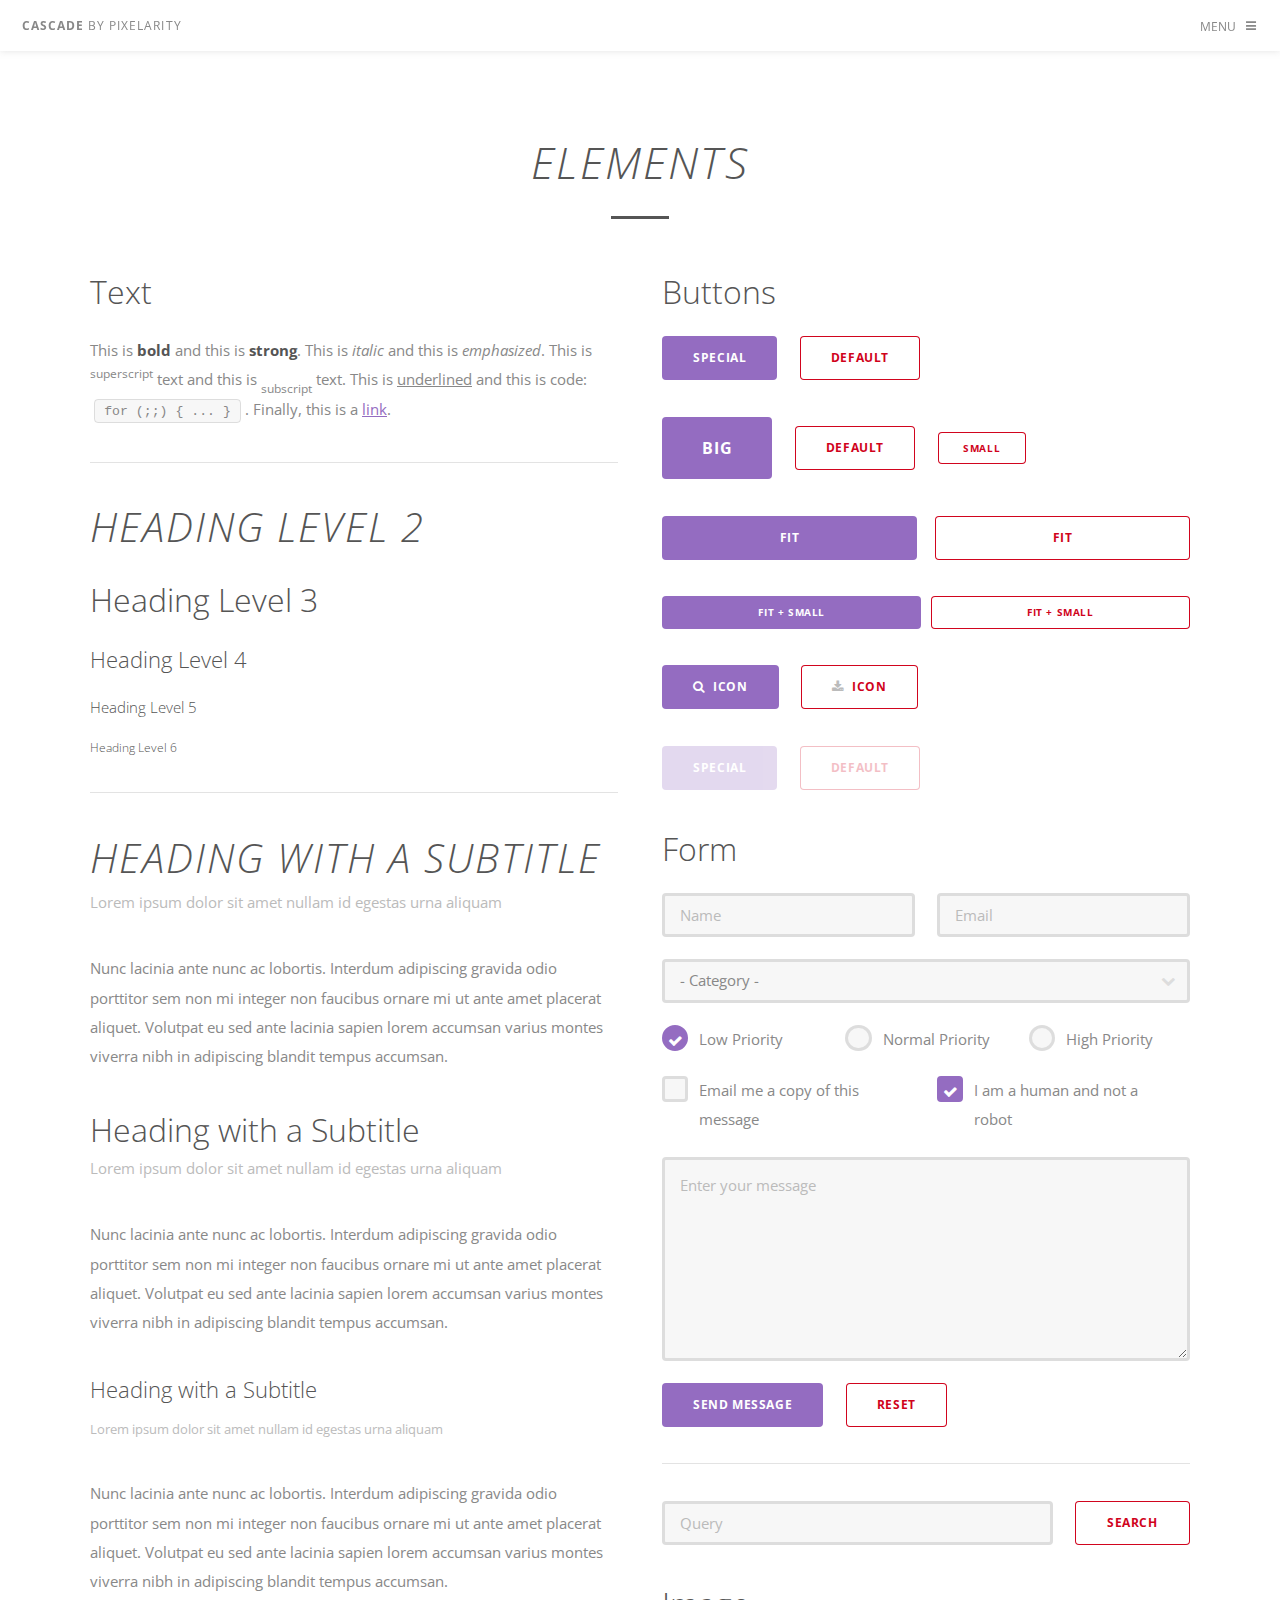
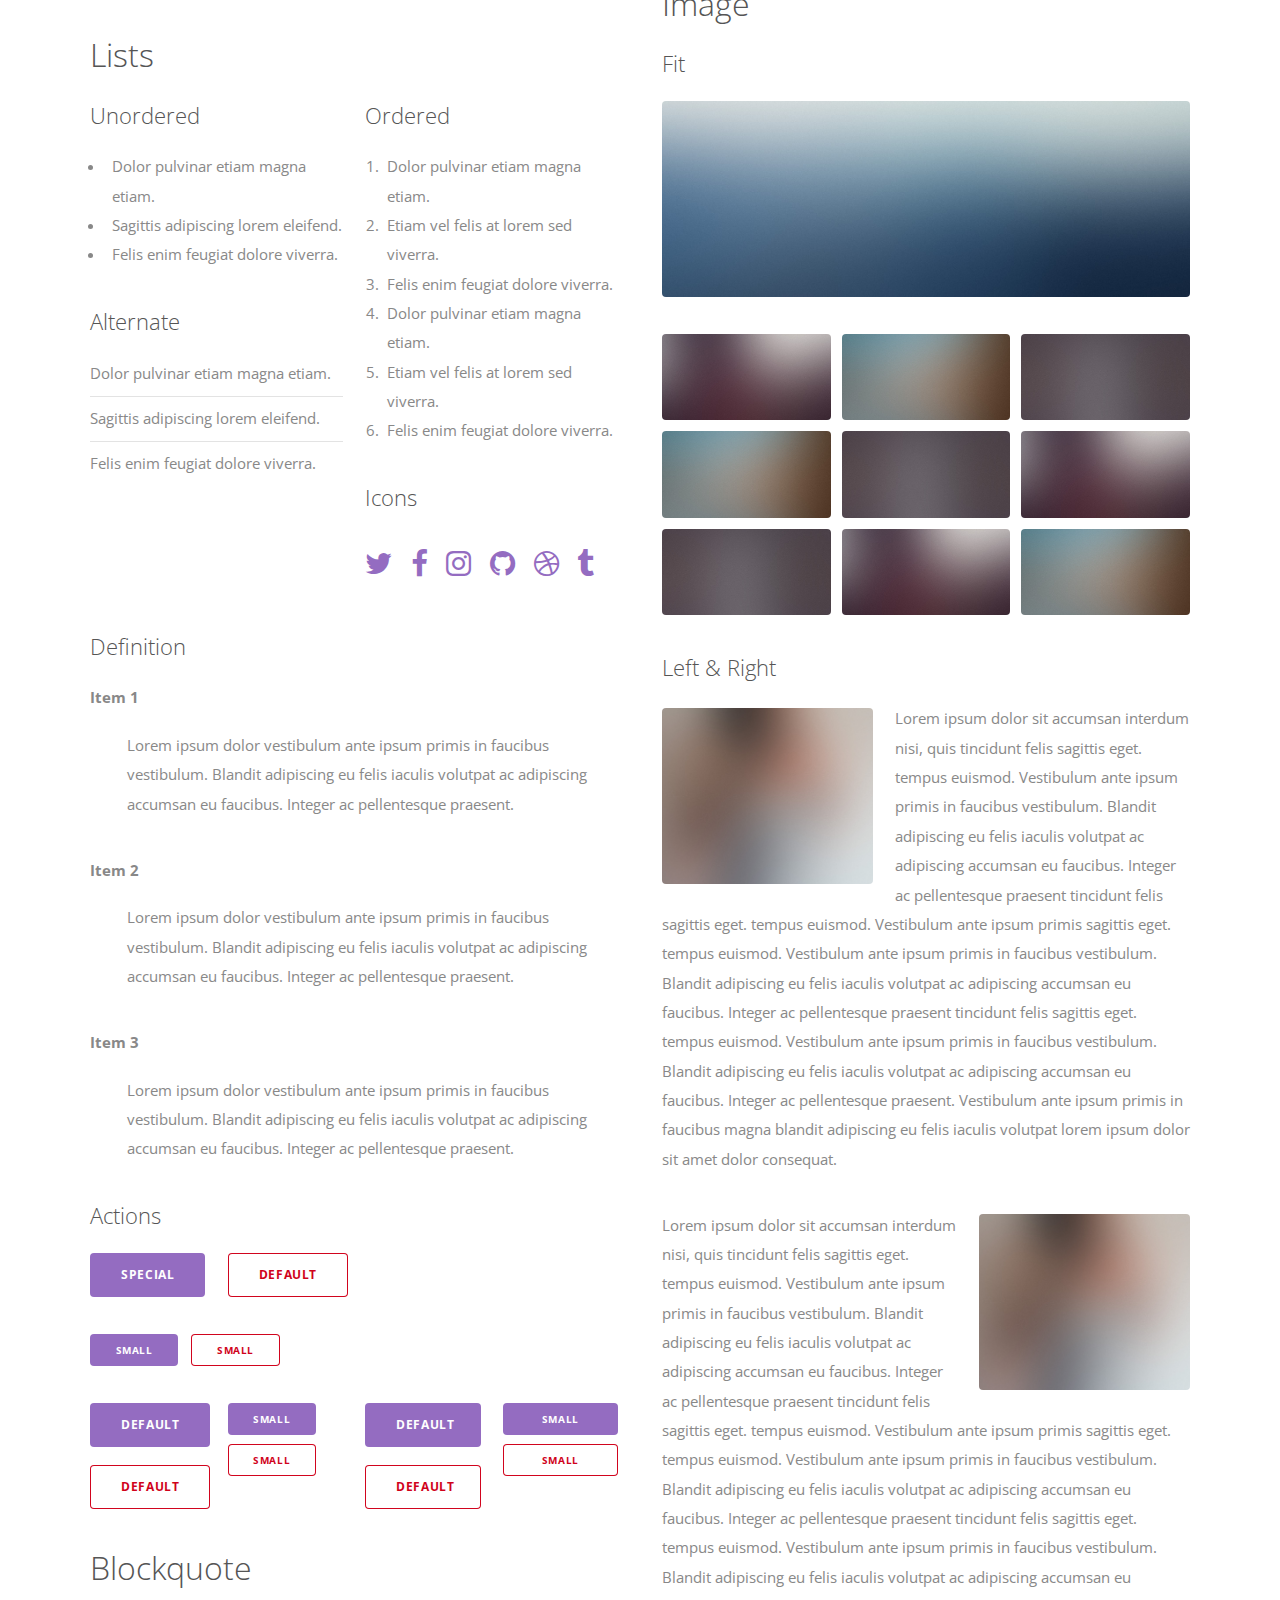
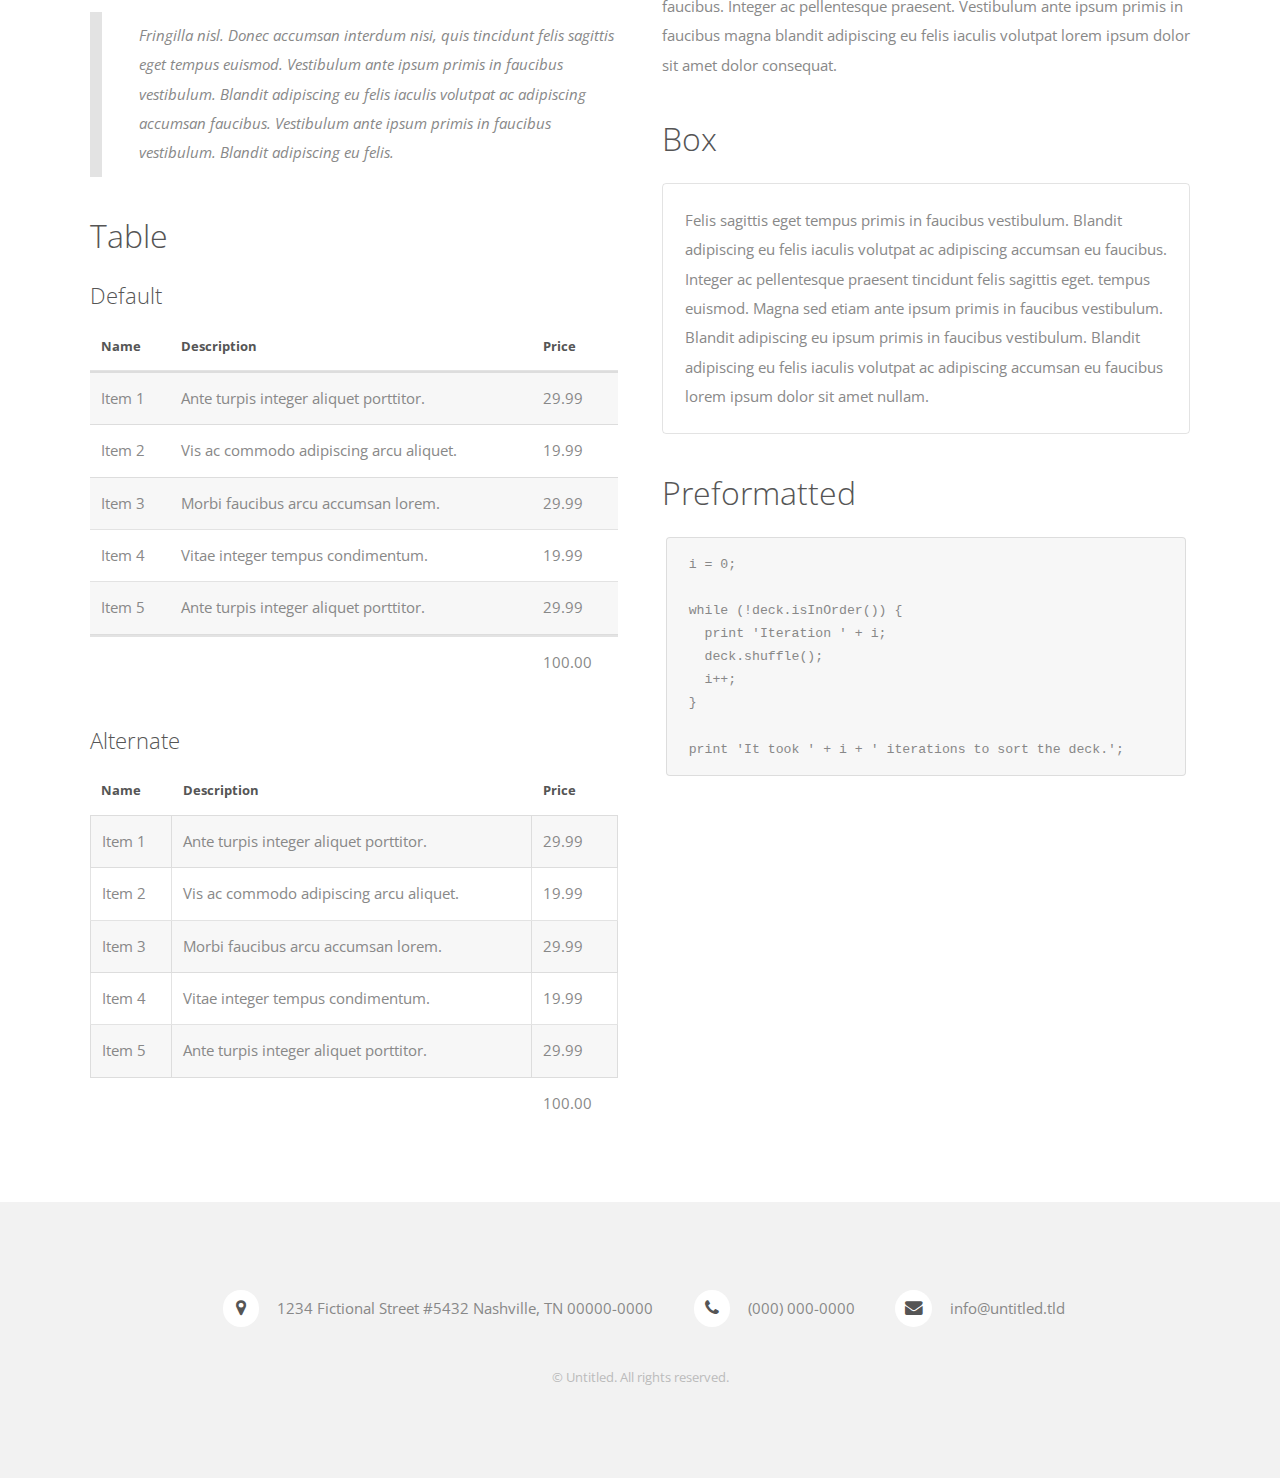
<file: elements.html>
<!DOCTYPE HTML>
<!--
	Cascade by Pixelarity
	pixelarity.com | hello@pixelarity.com
	License: pixelarity.com/license
-->
<html>
	<head>
		<title>Untitled</title>
		<meta charset="utf-8" />
		<meta name="viewport" content="width=device-width, initial-scale=1" />
		<link rel="stylesheet" href="assets/css/main.css" />
	</head>
	<body>

		<!-- Header -->
			<header id="header">
				<a class="logo" href="index.html">Cascade <span>by Pixelarity</span></a>
				<nav>
					<ul>
						<li>
							<a href="#menu">Menu</a>
						</li>
					</ul>
				</nav>
			</header>

		<!-- Menu -->
			<nav id="menu">
				<ul class="links">
					<li><a href="index.html">Home</a></li>
					<li><a href="generic.html">Generic</a></li>
					<li><a href="elements.html">Elements</a></li>
					<li><a href="#" class="button special">Sign Up</a></li>
					<li><a href="#" class="button">Log In</a></li>
				</ul>
			</nav>

		<!-- Main -->
			<section id="main" class="wrapper alt">
				<div class="inner">

					<header class="major">
						<h1>Elements</h1>
					</header>

					<div class="row 200%">
						<div class="6u 12u$(medium)">

							<!-- Text -->
								<h3>Text</h3>
								<p>This is <b>bold</b> and this is <strong>strong</strong>. This is <i>italic</i> and this is <em>emphasized</em>.
								This is <sup>superscript</sup> text and this is <sub>subscript</sub> text.
								This is <u>underlined</u> and this is code: <code>for (;;) { ... }</code>.
								Finally, this is a <a href="#">link</a>.</p>
								<hr />
								<h2>Heading Level 2</h2>
								<h3>Heading Level 3</h3>
								<h4>Heading Level 4</h4>
								<h5>Heading Level 5</h5>
								<h6>Heading Level 6</h6>
								<hr />
								<header>
									<h2>Heading with a Subtitle</h2>
									<p>Lorem ipsum dolor sit amet nullam id egestas urna aliquam</p>
								</header>
								<p>Nunc lacinia ante nunc ac lobortis. Interdum adipiscing gravida odio porttitor sem non mi integer non faucibus ornare mi ut ante amet placerat aliquet. Volutpat eu sed ante lacinia sapien lorem accumsan varius montes viverra nibh in adipiscing blandit tempus accumsan.</p>
								<header>
									<h3>Heading with a Subtitle</h3>
									<p>Lorem ipsum dolor sit amet nullam id egestas urna aliquam</p>
								</header>
								<p>Nunc lacinia ante nunc ac lobortis. Interdum adipiscing gravida odio porttitor sem non mi integer non faucibus ornare mi ut ante amet placerat aliquet. Volutpat eu sed ante lacinia sapien lorem accumsan varius montes viverra nibh in adipiscing blandit tempus accumsan.</p>
								<header>
									<h4>Heading with a Subtitle</h4>
									<p>Lorem ipsum dolor sit amet nullam id egestas urna aliquam</p>
								</header>
								<p>Nunc lacinia ante nunc ac lobortis. Interdum adipiscing gravida odio porttitor sem non mi integer non faucibus ornare mi ut ante amet placerat aliquet. Volutpat eu sed ante lacinia sapien lorem accumsan varius montes viverra nibh in adipiscing blandit tempus accumsan.</p>

							<!-- Lists -->
								<h3>Lists</h3>
								<div class="row">
									<div class="6u 12u$(small)">

										<h4>Unordered</h4>
										<ul>
											<li>Dolor pulvinar etiam magna etiam.</li>
											<li>Sagittis adipiscing lorem eleifend.</li>
											<li>Felis enim feugiat dolore viverra.</li>
										</ul>

										<h4>Alternate</h4>
										<ul class="alt">
											<li>Dolor pulvinar etiam magna etiam.</li>
											<li>Sagittis adipiscing lorem eleifend.</li>
											<li>Felis enim feugiat dolore viverra.</li>
										</ul>

									</div>
									<div class="6u$ 12u$(small)">

										<h4>Ordered</h4>
										<ol>
											<li>Dolor pulvinar etiam magna etiam.</li>
											<li>Etiam vel felis at lorem sed viverra.</li>
											<li>Felis enim feugiat dolore viverra.</li>
											<li>Dolor pulvinar etiam magna etiam.</li>
											<li>Etiam vel felis at lorem sed viverra.</li>
											<li>Felis enim feugiat dolore viverra.</li>
										</ol>

										<h4>Icons</h4>
										<ul class="icons">
											<li><a href="#" class="icon fa-twitter"><span class="label">Twitter</span></a></li>
											<li><a href="#" class="icon fa-facebook"><span class="label">Facebook</span></a></li>
											<li><a href="#" class="icon fa-instagram"><span class="label">Instagram</span></a></li>
											<li><a href="#" class="icon fa-github"><span class="label">Github</span></a></li>
											<li><a href="#" class="icon fa-dribbble"><span class="label">Dribbble</span></a></li>
											<li><a href="#" class="icon fa-tumblr"><span class="label">Tumblr</span></a></li>
										</ul>

									</div>
								</div>
								<h4>Definition</h4>
								<dl>
									<dt>Item 1</dt>
									<dd>
										<p>Lorem ipsum dolor vestibulum ante ipsum primis in faucibus vestibulum. Blandit adipiscing eu felis iaculis volutpat ac adipiscing accumsan eu faucibus. Integer ac pellentesque praesent.</p>
									</dd>
									<dt>Item 2</dt>
									<dd>
										<p>Lorem ipsum dolor vestibulum ante ipsum primis in faucibus vestibulum. Blandit adipiscing eu felis iaculis volutpat ac adipiscing accumsan eu faucibus. Integer ac pellentesque praesent.</p>
									</dd>
									<dt>Item 3</dt>
									<dd>
										<p>Lorem ipsum dolor vestibulum ante ipsum primis in faucibus vestibulum. Blandit adipiscing eu felis iaculis volutpat ac adipiscing accumsan eu faucibus. Integer ac pellentesque praesent.</p>
									</dd>
								</dl>

								<h4>Actions</h4>
								<ul class="actions">
									<li><a href="#" class="button special">Special</a></li>
									<li><a href="#" class="button">Default</a></li>
								</ul>
								<ul class="actions small">
									<li><a href="#" class="button special small">Small</a></li>
									<li><a href="#" class="button small">Small</a></li>
								</ul>
								<div class="row">
									<div class="3u 12u$(small)">
										<ul class="actions vertical">
											<li><a href="#" class="button special">Default</a></li>
											<li><a href="#" class="button">Default</a></li>
										</ul>
									</div>
									<div class="3u 12u$(small)">
										<ul class="actions vertical small">
											<li><a href="#" class="button special small">Small</a></li>
											<li><a href="#" class="button small">Small</a></li>
										</ul>
									</div>
									<div class="3u 12u$(small)">
										<ul class="actions vertical">
											<li><a href="#" class="button special fit">Default</a></li>
											<li><a href="#" class="button fit">Default</a></li>
										</ul>
									</div>
									<div class="3u$ 12u$(small)">
										<ul class="actions vertical small">
											<li><a href="#" class="button special small fit">Small</a></li>
											<li><a href="#" class="button small fit">Small</a></li>
										</ul>
									</div>
								</div>

							<!-- Blockquote -->
								<h3>Blockquote</h3>
								<blockquote>Fringilla nisl. Donec accumsan interdum nisi, quis tincidunt felis sagittis eget tempus euismod. Vestibulum ante ipsum primis in faucibus vestibulum. Blandit adipiscing eu felis iaculis volutpat ac adipiscing accumsan faucibus. Vestibulum ante ipsum primis in faucibus vestibulum. Blandit adipiscing eu felis.</blockquote>

							<!-- Table -->
								<h3>Table</h3>

								<h4>Default</h4>
								<div class="table-wrapper">
									<table>
										<thead>
											<tr>
												<th>Name</th>
												<th>Description</th>
												<th>Price</th>
											</tr>
										</thead>
										<tbody>
											<tr>
												<td>Item 1</td>
												<td>Ante turpis integer aliquet porttitor.</td>
												<td>29.99</td>
											</tr>
											<tr>
												<td>Item 2</td>
												<td>Vis ac commodo adipiscing arcu aliquet.</td>
												<td>19.99</td>
											</tr>
											<tr>
												<td>Item 3</td>
												<td> Morbi faucibus arcu accumsan lorem.</td>
												<td>29.99</td>
											</tr>
											<tr>
												<td>Item 4</td>
												<td>Vitae integer tempus condimentum.</td>
												<td>19.99</td>
											</tr>
											<tr>
												<td>Item 5</td>
												<td>Ante turpis integer aliquet porttitor.</td>
												<td>29.99</td>
											</tr>
										</tbody>
										<tfoot>
											<tr>
												<td colspan="2"></td>
												<td>100.00</td>
											</tr>
										</tfoot>
									</table>
								</div>

								<h4>Alternate</h4>
								<div class="table-wrapper">
									<table class="alt">
										<thead>
											<tr>
												<th>Name</th>
												<th>Description</th>
												<th>Price</th>
											</tr>
										</thead>
										<tbody>
											<tr>
												<td>Item 1</td>
												<td>Ante turpis integer aliquet porttitor.</td>
												<td>29.99</td>
											</tr>
											<tr>
												<td>Item 2</td>
												<td>Vis ac commodo adipiscing arcu aliquet.</td>
												<td>19.99</td>
											</tr>
											<tr>
												<td>Item 3</td>
												<td> Morbi faucibus arcu accumsan lorem.</td>
												<td>29.99</td>
											</tr>
											<tr>
												<td>Item 4</td>
												<td>Vitae integer tempus condimentum.</td>
												<td>19.99</td>
											</tr>
											<tr>
												<td>Item 5</td>
												<td>Ante turpis integer aliquet porttitor.</td>
												<td>29.99</td>
											</tr>
										</tbody>
										<tfoot>
											<tr>
												<td colspan="2"></td>
												<td>100.00</td>
											</tr>
										</tfoot>
									</table>
								</div>

						</div>
						<div class="6u$ 12u$(medium)">

							<!-- Buttons -->
								<h3>Buttons</h3>
								<ul class="actions">
									<li><a href="#" class="button special">Special</a></li>
									<li><a href="#" class="button">Default</a></li>
								</ul>
								<ul class="actions">
									<li><a href="#" class="button special big">Big</a></li>
									<li><a href="#" class="button">Default</a></li>
									<li><a href="#" class="button small">Small</a></li>
								</ul>
								<ul class="actions fit">
									<li><a href="#" class="button special fit">Fit</a></li>
									<li><a href="#" class="button fit">Fit</a></li>
								</ul>
								<ul class="actions fit small">
									<li><a href="#" class="button special fit small">Fit + Small</a></li>
									<li><a href="#" class="button fit small">Fit + Small</a></li>
								</ul>
								<ul class="actions">
									<li><a href="#" class="button special icon fa-search">Icon</a></li>
									<li><a href="#" class="button icon fa-download">Icon</a></li>
								</ul>
								<ul class="actions">
									<li><span class="button special disabled">Special</span></li>
									<li><span class="button disabled">Default</span></li>
								</ul>

							<!-- Form -->
								<h3>Form</h3>

								<form method="post" action="#">
									<div class="row uniform">
										<div class="6u 12u$(xsmall)">
											<input type="text" name="name" id="name" value="" placeholder="Name" />
										</div>
										<div class="6u$ 12u$(xsmall)">
											<input type="email" name="email" id="email" value="" placeholder="Email" />
										</div>
										<!-- Break -->
										<div class="12u$">
											<div class="select-wrapper">
												<select name="category" id="category">
													<option value="">- Category -</option>
													<option value="1">Manufacturing</option>
													<option value="1">Shipping</option>
													<option value="1">Administration</option>
													<option value="1">Human Resources</option>
												</select>
											</div>
										</div>
										<!-- Break -->
										<div class="4u 12u$(small)">
											<input type="radio" id="priority-low" name="priority" checked>
											<label for="priority-low">Low Priority</label>
										</div>
										<div class="4u 12u$(small)">
											<input type="radio" id="priority-normal" name="priority">
											<label for="priority-normal">Normal Priority</label>
										</div>
										<div class="4u$ 12u$(small)">
											<input type="radio" id="priority-high" name="priority">
											<label for="priority-high">High Priority</label>
										</div>
										<!-- Break -->
										<div class="6u 12u$(small)">
											<input type="checkbox" id="copy" name="copy">
											<label for="copy">Email me a copy of this message</label>
										</div>
										<div class="6u$ 12u$(small)">
											<input type="checkbox" id="human" name="human" checked>
											<label for="human">I am a human and not a robot</label>
										</div>
										<!-- Break -->
										<div class="12u$">
											<textarea name="message" id="message" placeholder="Enter your message" rows="6"></textarea>
										</div>
										<!-- Break -->
										<div class="12u$">
											<ul class="actions">
												<li><input type="submit" value="Send Message" class="special" /></li>
												<li><input type="reset" value="Reset" /></li>
											</ul>
										</div>
									</div>
								</form>

								<hr />

								<form method="post" action="#">
									<div class="row uniform">
										<div class="9u 12u$(small)">
											<input type="text" name="query" id="query" value="" placeholder="Query" />
										</div>
										<div class="3u$ 12u$(small)">
											<input type="submit" value="Search" class="fit" />
										</div>
									</div>
								</form>

							<!-- Image -->
								<h3>Image</h3>

								<h4>Fit</h4>
								<span class="image fit"><img src="images/pic04.jpg" alt="" /></span>
								<div class="box alt">
									<div class="row 50% uniform">
										<div class="4u"><span class="image fit"><img src="images/pic08.jpg" alt="" /></span></div>
										<div class="4u"><span class="image fit"><img src="images/pic09.jpg" alt="" /></span></div>
										<div class="4u$"><span class="image fit"><img src="images/pic10.jpg" alt="" /></span></div>
										<!-- Break -->
										<div class="4u"><span class="image fit"><img src="images/pic09.jpg" alt="" /></span></div>
										<div class="4u"><span class="image fit"><img src="images/pic10.jpg" alt="" /></span></div>
										<div class="4u$"><span class="image fit"><img src="images/pic08.jpg" alt="" /></span></div>
										<!-- Break -->
										<div class="4u"><span class="image fit"><img src="images/pic10.jpg" alt="" /></span></div>
										<div class="4u"><span class="image fit"><img src="images/pic08.jpg" alt="" /></span></div>
										<div class="4u$"><span class="image fit"><img src="images/pic09.jpg" alt="" /></span></div>
									</div>
								</div>

								<h4>Left &amp; Right</h4>
								<p><span class="image left"><img src="images/pic02.jpg" alt="" /></span>Lorem ipsum dolor sit accumsan interdum nisi, quis tincidunt felis sagittis eget. tempus euismod. Vestibulum ante ipsum primis in faucibus vestibulum. Blandit adipiscing eu felis iaculis volutpat ac adipiscing accumsan eu faucibus. Integer ac pellentesque praesent tincidunt felis sagittis eget. tempus euismod. Vestibulum ante ipsum primis sagittis eget. tempus euismod. Vestibulum ante ipsum primis in faucibus vestibulum. Blandit adipiscing eu felis iaculis volutpat ac adipiscing accumsan eu faucibus. Integer ac pellentesque praesent tincidunt felis sagittis eget. tempus euismod. Vestibulum ante ipsum primis in faucibus vestibulum. Blandit adipiscing eu felis iaculis volutpat ac adipiscing accumsan eu faucibus. Integer ac pellentesque praesent. Vestibulum ante ipsum primis in faucibus magna blandit adipiscing eu felis iaculis volutpat lorem ipsum dolor sit amet dolor consequat.</p>
								<p><span class="image right"><img src="images/pic02.jpg" alt="" /></span>Lorem ipsum dolor sit accumsan interdum nisi, quis tincidunt felis sagittis eget. tempus euismod. Vestibulum ante ipsum primis in faucibus vestibulum. Blandit adipiscing eu felis iaculis volutpat ac adipiscing accumsan eu faucibus. Integer ac pellentesque praesent tincidunt felis sagittis eget. tempus euismod. Vestibulum ante ipsum primis sagittis eget. tempus euismod. Vestibulum ante ipsum primis in faucibus vestibulum. Blandit adipiscing eu felis iaculis volutpat ac adipiscing accumsan eu faucibus. Integer ac pellentesque praesent tincidunt felis sagittis eget. tempus euismod. Vestibulum ante ipsum primis in faucibus vestibulum. Blandit adipiscing eu felis iaculis volutpat ac adipiscing accumsan eu faucibus. Integer ac pellentesque praesent. Vestibulum ante ipsum primis in faucibus magna blandit adipiscing eu felis iaculis volutpat lorem ipsum dolor sit amet dolor consequat.</p>

							<!-- Box -->
								<h3>Box</h3>
								<div class="box">
									<p>Felis sagittis eget tempus primis in faucibus vestibulum. Blandit adipiscing eu felis iaculis volutpat ac adipiscing accumsan eu faucibus. Integer ac pellentesque praesent tincidunt felis sagittis eget. tempus euismod. Magna sed etiam ante ipsum primis in faucibus vestibulum. Blandit adipiscing eu ipsum primis in faucibus vestibulum. Blandit adipiscing eu felis iaculis volutpat ac adipiscing accumsan eu faucibus lorem ipsum dolor sit amet nullam.</p>
								</div>

							<!-- Preformatted Code -->
								<h3>Preformatted</h3>
								<pre><code>i = 0;

while (!deck.isInOrder()) {
  print 'Iteration ' + i;
  deck.shuffle();
  i++;
}

print 'It took ' + i + ' iterations to sort the deck.';
</code></pre>

						</div>
					</div>

				</div>
			</section>

		<!-- Footer -->
			<footer id="footer">
				<ul class="contact-icons">
					<li class="icon fa-map-marker"><a href="#">1234 Fictional Street #5432 Nashville, TN 00000-0000</a></li>
					<li class="icon fa-phone"><a href="#">(000) 000-0000</a></li>
					<li class="icon fa-envelope"><a href="#">info@untitled.tld</a></li>
				</ul>
				<div class="copyright">
					&copy; Untitled. All rights reserved.
				</div>
			</footer>

		<!-- Scripts -->
			<script src="assets/js/jquery.min.js"></script>
			<script src="assets/js/jquery.scrolly.min.js"></script>
			<script src="assets/js/jquery.scrollex.min.js"></script>
			<script src="assets/js/skel.min.js"></script>
			<script src="assets/js/util.js"></script>
			<script src="assets/js/main.js"></script>

	</body>
</html>
</file>
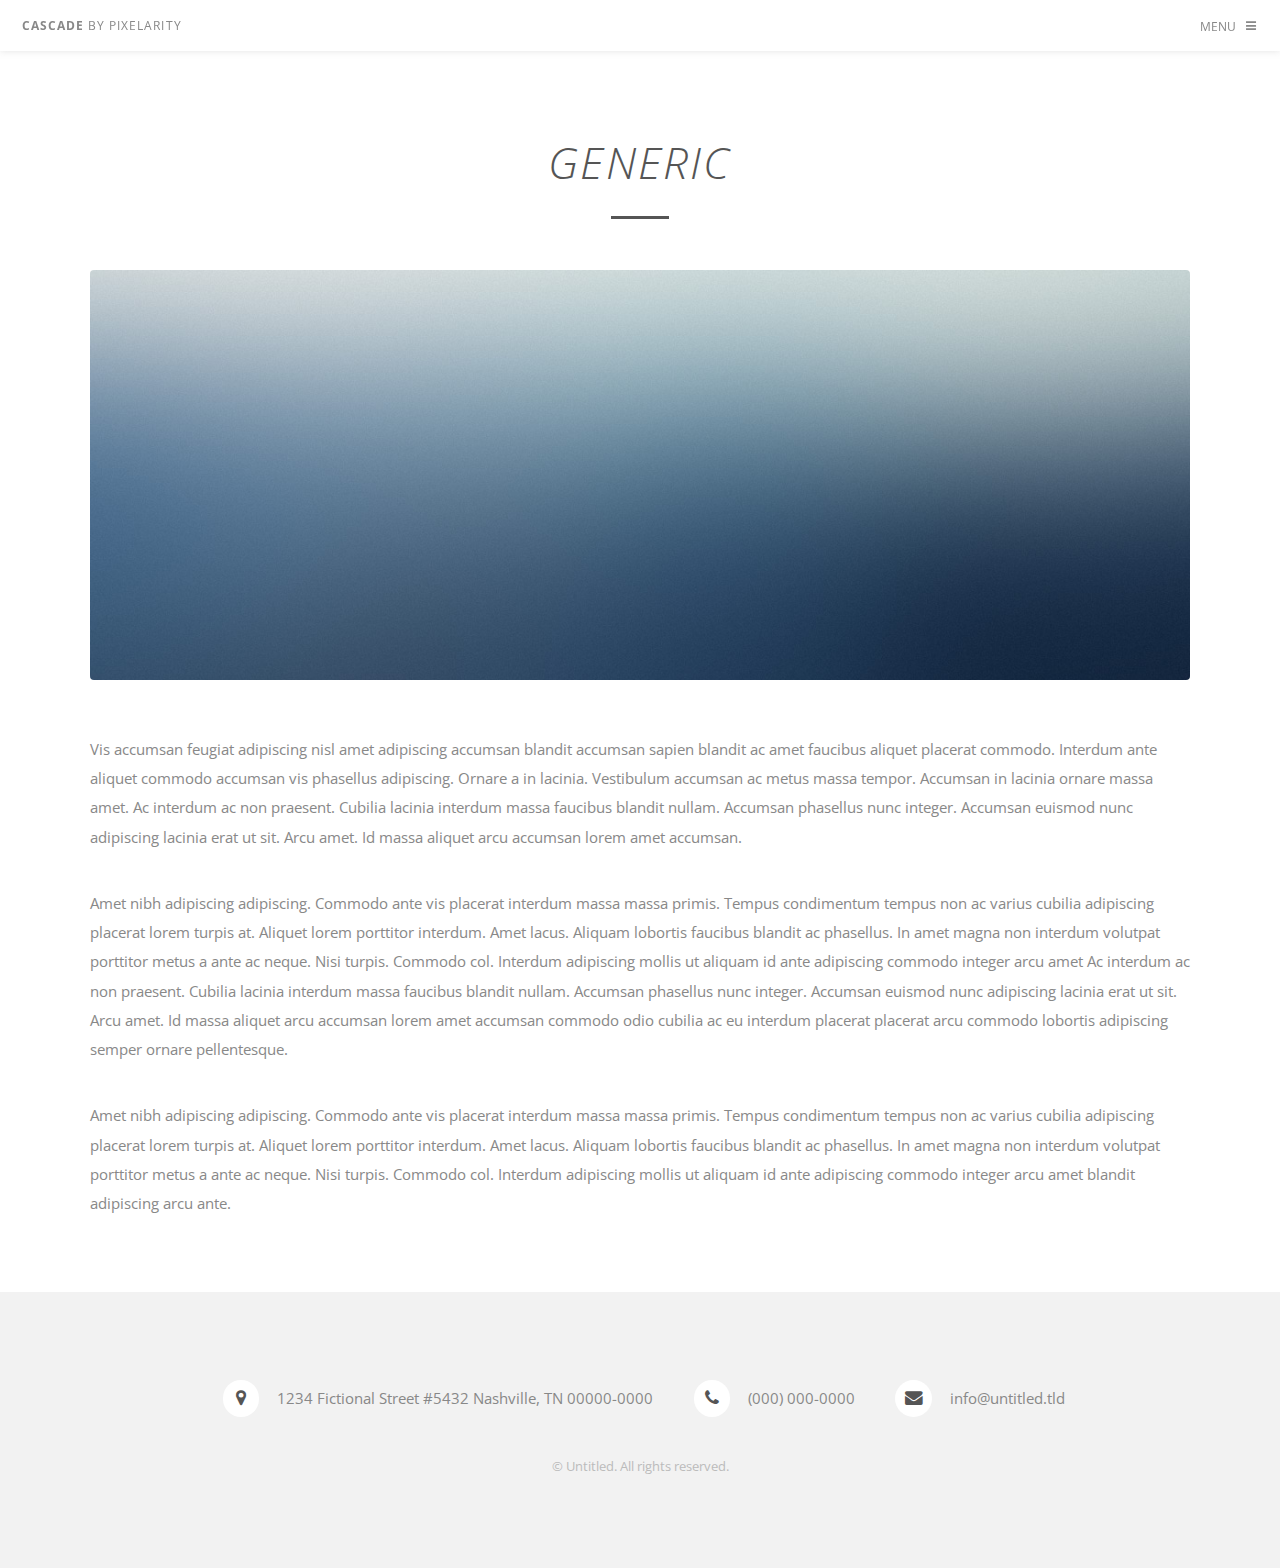
<file: generic.html>
<!DOCTYPE HTML>
<!--
	Cascade by Pixelarity
	pixelarity.com | hello@pixelarity.com
	License: pixelarity.com/license
-->
<html>
	<head>
		<title>Untitled</title>
		<meta charset="utf-8" />
		<meta name="viewport" content="width=device-width, initial-scale=1" />
		<link rel="stylesheet" href="assets/css/main.css" />
	</head>
	<body>

		<!-- Header -->
			<header id="header">
				<a class="logo" href="index.html">Cascade <span>by Pixelarity</span></a>
				<nav>
					<ul>
						<li>
							<a href="#menu">Menu</a>
						</li>
					</ul>
				</nav>
			</header>

		<!-- Menu -->
			<nav id="menu">
				<ul class="links">
					<li><a href="index.html">Home</a></li>
					<li><a href="generic.html">Generic</a></li>
					<li><a href="elements.html">Elements</a></li>
					<li><a href="#" class="button special">Sign Up</a></li>
					<li><a href="#" class="button">Log In</a></li>
				</ul>
			</nav>

		<!-- Main -->
			<section id="main" class="wrapper">
				<div class="inner">

					<header class="major">
						<h1>Generic</h1>
					</header>

					<span class="image main"><img src="images/pic04.jpg" alt="" /></span>
					<p>Vis accumsan feugiat adipiscing nisl amet adipiscing accumsan blandit accumsan sapien blandit ac amet faucibus aliquet placerat commodo. Interdum ante aliquet commodo accumsan vis phasellus adipiscing. Ornare a in lacinia. Vestibulum accumsan ac metus massa tempor. Accumsan in lacinia ornare massa amet. Ac interdum ac non praesent. Cubilia lacinia interdum massa faucibus blandit nullam. Accumsan phasellus nunc integer. Accumsan euismod nunc adipiscing lacinia erat ut sit. Arcu amet. Id massa aliquet arcu accumsan lorem amet accumsan.</p>
					<p>Amet nibh adipiscing adipiscing. Commodo ante vis placerat interdum massa massa primis. Tempus condimentum tempus non ac varius cubilia adipiscing placerat lorem turpis at. Aliquet lorem porttitor interdum. Amet lacus. Aliquam lobortis faucibus blandit ac phasellus. In amet magna non interdum volutpat porttitor metus a ante ac neque. Nisi turpis. Commodo col. Interdum adipiscing mollis ut aliquam id ante adipiscing commodo integer arcu amet Ac interdum ac non praesent. Cubilia lacinia interdum massa faucibus blandit nullam. Accumsan phasellus nunc integer. Accumsan euismod nunc adipiscing lacinia erat ut sit. Arcu amet. Id massa aliquet arcu accumsan lorem amet accumsan commodo odio cubilia ac eu interdum placerat placerat arcu commodo lobortis adipiscing semper ornare pellentesque.</p>
					<p>Amet nibh adipiscing adipiscing. Commodo ante vis placerat interdum massa massa primis. Tempus condimentum tempus non ac varius cubilia adipiscing placerat lorem turpis at. Aliquet lorem porttitor interdum. Amet lacus. Aliquam lobortis faucibus blandit ac phasellus. In amet magna non interdum volutpat porttitor metus a ante ac neque. Nisi turpis. Commodo col. Interdum adipiscing mollis ut aliquam id ante adipiscing commodo integer arcu amet blandit adipiscing arcu ante.</p>

				</div>
			</section>

		<!-- Footer -->
			<footer id="footer">
				<ul class="contact-icons">
					<li class="icon fa-map-marker"><a href="#">1234 Fictional Street #5432 Nashville, TN 00000-0000</a></li>
					<li class="icon fa-phone"><a href="#">(000) 000-0000</a></li>
					<li class="icon fa-envelope"><a href="#">info@untitled.tld</a></li>
				</ul>
				<div class="copyright">
					&copy; Untitled. All rights reserved.
				</div>
			</footer>

		<!-- Scripts -->
			<script src="assets/js/jquery.min.js"></script>
			<script src="assets/js/jquery.scrolly.min.js"></script>
			<script src="assets/js/jquery.scrollex.min.js"></script>
			<script src="assets/js/skel.min.js"></script>
			<script src="assets/js/util.js"></script>
			<script src="assets/js/main.js"></script>

	</body>
</html>
</file>
<file: assets/css/main.css>
@import url(font-awesome.min.css);
@import url("https://fonts.googleapis.com/css?family=Open+Sans:300,300i,400,400i");



/* Reset */

	html, body, div, span, applet, object, iframe, h1, h2, h3, h4, h5, h6, p, blockquote, pre, a, abbr, acronym, address, big, cite, code, del, dfn, em, img, ins, kbd, q, s, samp, small, strike, strong, sub, sup, tt, var, b, u, i, center, dl, dt, dd, ol, ul, li, fieldset, form, label, legend, table, caption, tbody, tfoot, thead, tr, th, td, article, aside, canvas, details, embed, figure, figcaption, footer, header, hgroup, menu, nav, output, ruby, section, summary, time, mark, audio, video {
		margin: 0;
		padding: 0;
		border: 0;
		font-size: 100%;
		font: inherit;
		vertical-align: baseline;
	}

	article, aside, details, figcaption, figure, footer, header, hgroup, menu, nav, section {
		display: block;
	}

	body {
		line-height: 1;
	}

	ol, ul {
		list-style: none;
	}

	blockquote, q {
		quotes: none;
	}

	blockquote:before, blockquote:after, q:before, q:after {
		content: '';
		content: none;
	}

	table {
		border-collapse: collapse;
		border-spacing: 0;
	}

	body {
		-webkit-text-size-adjust: none;
	}

/* Box Model */

	*, *:before, *:after {
		-moz-box-sizing: border-box;
		-webkit-box-sizing: border-box;
		box-sizing: border-box;
	}

/* Grid */

	.row {
		border-bottom: solid 1px transparent;
		-moz-box-sizing: border-box;
		-webkit-box-sizing: border-box;
		box-sizing: border-box;
	}

	.row > * {
		float: left;
		-moz-box-sizing: border-box;
		-webkit-box-sizing: border-box;
		box-sizing: border-box;
	}

	.row:after, .row:before {
		content: '';
		display: block;
		clear: both;
		height: 0;
	}

	.row.uniform > * > :first-child {
		margin-top: 0;
	}

	.row.uniform > * > :last-child {
		margin-bottom: 0;
	}

	.row.\30 \25 > * {
		padding: 0 0 0 0em;
	}

	.row.\30 \25 {
		margin: 0 0 -1px 0em;
	}

	.row.uniform.\30 \25 > * {
		padding: 0em 0 0 0em;
	}

	.row.uniform.\30 \25 {
		margin: 0em 0 -1px 0em;
	}

	.row > * {
		padding: 0 0 0 1.5em;
	}

	.row {
		margin: 0 0 -1px -1.5em;
	}

	.row.uniform > * {
		padding: 1.5em 0 0 1.5em;
	}

	.row.uniform {
		margin: -1.5em 0 -1px -1.5em;
	}

	.row.\32 00\25 > * {
		padding: 0 0 0 3em;
	}

	.row.\32 00\25 {
		margin: 0 0 -1px -3em;
	}

	.row.uniform.\32 00\25 > * {
		padding: 3em 0 0 3em;
	}

	.row.uniform.\32 00\25 {
		margin: -3em 0 -1px -3em;
	}

	.row.\31 50\25 > * {
		padding: 0 0 0 2.25em;
	}

	.row.\31 50\25 {
		margin: 0 0 -1px -2.25em;
	}

	.row.uniform.\31 50\25 > * {
		padding: 2.25em 0 0 2.25em;
	}

	.row.uniform.\31 50\25 {
		margin: -2.25em 0 -1px -2.25em;
	}

	.row.\35 0\25 > * {
		padding: 0 0 0 0.75em;
	}

	.row.\35 0\25 {
		margin: 0 0 -1px -0.75em;
	}

	.row.uniform.\35 0\25 > * {
		padding: 0.75em 0 0 0.75em;
	}

	.row.uniform.\35 0\25 {
		margin: -0.75em 0 -1px -0.75em;
	}

	.row.\32 5\25 > * {
		padding: 0 0 0 0.375em;
	}

	.row.\32 5\25 {
		margin: 0 0 -1px -0.375em;
	}

	.row.uniform.\32 5\25 > * {
		padding: 0.375em 0 0 0.375em;
	}

	.row.uniform.\32 5\25 {
		margin: -0.375em 0 -1px -0.375em;
	}

	.\31 2u, .\31 2u\24 {
		width: 100%;
		clear: none;
		margin-left: 0;
	}

	.\31 1u, .\31 1u\24 {
		width: 91.6666666667%;
		clear: none;
		margin-left: 0;
	}

	.\31 0u, .\31 0u\24 {
		width: 83.3333333333%;
		clear: none;
		margin-left: 0;
	}

	.\39 u, .\39 u\24 {
		width: 75%;
		clear: none;
		margin-left: 0;
	}

	.\38 u, .\38 u\24 {
		width: 66.6666666667%;
		clear: none;
		margin-left: 0;
	}

	.\37 u, .\37 u\24 {
		width: 58.3333333333%;
		clear: none;
		margin-left: 0;
	}

	.\36 u, .\36 u\24 {
		width: 50%;
		clear: none;
		margin-left: 0;
	}

	.\35 u, .\35 u\24 {
		width: 41.6666666667%;
		clear: none;
		margin-left: 0;
	}

	.\34 u, .\34 u\24 {
		width: 33.3333333333%;
		clear: none;
		margin-left: 0;
	}

	.\33 u, .\33 u\24 {
		width: 25%;
		clear: none;
		margin-left: 0;
	}

	.\32 u, .\32 u\24 {
		width: 16.6666666667%;
		clear: none;
		margin-left: 0;
	}

	.\31 u, .\31 u\24 {
		width: 8.3333333333%;
		clear: none;
		margin-left: 0;
	}

	.\31 2u\24 + *,
	.\31 1u\24 + *,
	.\31 0u\24 + *,
	.\39 u\24 + *,
	.\38 u\24 + *,
	.\37 u\24 + *,
	.\36 u\24 + *,
	.\35 u\24 + *,
	.\34 u\24 + *,
	.\33 u\24 + *,
	.\32 u\24 + *,
	.\31 u\24 + * {
		clear: left;
	}

	.\-11u {
		margin-left: 91.66667%;
	}

	.\-10u {
		margin-left: 83.33333%;
	}

	.\-9u {
		margin-left: 75%;
	}

	.\-8u {
		margin-left: 66.66667%;
	}

	.\-7u {
		margin-left: 58.33333%;
	}

	.\-6u {
		margin-left: 50%;
	}

	.\-5u {
		margin-left: 41.66667%;
	}

	.\-4u {
		margin-left: 33.33333%;
	}

	.\-3u {
		margin-left: 25%;
	}

	.\-2u {
		margin-left: 16.66667%;
	}

	.\-1u {
		margin-left: 8.33333%;
	}

	@media screen and (max-width: 1680px) {

		.row > * {
			padding: 0 0 0 1.5em;
		}

		.row {
			margin: 0 0 -1px -1.5em;
		}

		.row.uniform > * {
			padding: 1.5em 0 0 1.5em;
		}

		.row.uniform {
			margin: -1.5em 0 -1px -1.5em;
		}

		.row.\32 00\25 > * {
			padding: 0 0 0 3em;
		}

		.row.\32 00\25 {
			margin: 0 0 -1px -3em;
		}

		.row.uniform.\32 00\25 > * {
			padding: 3em 0 0 3em;
		}

		.row.uniform.\32 00\25 {
			margin: -3em 0 -1px -3em;
		}

		.row.\31 50\25 > * {
			padding: 0 0 0 2.25em;
		}

		.row.\31 50\25 {
			margin: 0 0 -1px -2.25em;
		}

		.row.uniform.\31 50\25 > * {
			padding: 2.25em 0 0 2.25em;
		}

		.row.uniform.\31 50\25 {
			margin: -2.25em 0 -1px -2.25em;
		}

		.row.\35 0\25 > * {
			padding: 0 0 0 0.75em;
		}

		.row.\35 0\25 {
			margin: 0 0 -1px -0.75em;
		}

		.row.uniform.\35 0\25 > * {
			padding: 0.75em 0 0 0.75em;
		}

		.row.uniform.\35 0\25 {
			margin: -0.75em 0 -1px -0.75em;
		}

		.row.\32 5\25 > * {
			padding: 0 0 0 0.375em;
		}

		.row.\32 5\25 {
			margin: 0 0 -1px -0.375em;
		}

		.row.uniform.\32 5\25 > * {
			padding: 0.375em 0 0 0.375em;
		}

		.row.uniform.\32 5\25 {
			margin: -0.375em 0 -1px -0.375em;
		}

		.\31 2u\28xlarge\29, .\31 2u\24\28xlarge\29 {
			width: 100%;
			clear: none;
			margin-left: 0;
		}

		.\31 1u\28xlarge\29, .\31 1u\24\28xlarge\29 {
			width: 91.6666666667%;
			clear: none;
			margin-left: 0;
		}

		.\31 0u\28xlarge\29, .\31 0u\24\28xlarge\29 {
			width: 83.3333333333%;
			clear: none;
			margin-left: 0;
		}

		.\39 u\28xlarge\29, .\39 u\24\28xlarge\29 {
			width: 75%;
			clear: none;
			margin-left: 0;
		}

		.\38 u\28xlarge\29, .\38 u\24\28xlarge\29 {
			width: 66.6666666667%;
			clear: none;
			margin-left: 0;
		}

		.\37 u\28xlarge\29, .\37 u\24\28xlarge\29 {
			width: 58.3333333333%;
			clear: none;
			margin-left: 0;
		}

		.\36 u\28xlarge\29, .\36 u\24\28xlarge\29 {
			width: 50%;
			clear: none;
			margin-left: 0;
		}

		.\35 u\28xlarge\29, .\35 u\24\28xlarge\29 {
			width: 41.6666666667%;
			clear: none;
			margin-left: 0;
		}

		.\34 u\28xlarge\29, .\34 u\24\28xlarge\29 {
			width: 33.3333333333%;
			clear: none;
			margin-left: 0;
		}

		.\33 u\28xlarge\29, .\33 u\24\28xlarge\29 {
			width: 25%;
			clear: none;
			margin-left: 0;
		}

		.\32 u\28xlarge\29, .\32 u\24\28xlarge\29 {
			width: 16.6666666667%;
			clear: none;
			margin-left: 0;
		}

		.\31 u\28xlarge\29, .\31 u\24\28xlarge\29 {
			width: 8.3333333333%;
			clear: none;
			margin-left: 0;
		}

		.\31 2u\24\28xlarge\29 + *,
		.\31 1u\24\28xlarge\29 + *,
		.\31 0u\24\28xlarge\29 + *,
		.\39 u\24\28xlarge\29 + *,
		.\38 u\24\28xlarge\29 + *,
		.\37 u\24\28xlarge\29 + *,
		.\36 u\24\28xlarge\29 + *,
		.\35 u\24\28xlarge\29 + *,
		.\34 u\24\28xlarge\29 + *,
		.\33 u\24\28xlarge\29 + *,
		.\32 u\24\28xlarge\29 + *,
		.\31 u\24\28xlarge\29 + * {
			clear: left;
		}

		.\-11u\28xlarge\29 {
			margin-left: 91.66667%;
		}

		.\-10u\28xlarge\29 {
			margin-left: 83.33333%;
		}

		.\-9u\28xlarge\29 {
			margin-left: 75%;
		}

		.\-8u\28xlarge\29 {
			margin-left: 66.66667%;
		}

		.\-7u\28xlarge\29 {
			margin-left: 58.33333%;
		}

		.\-6u\28xlarge\29 {
			margin-left: 50%;
		}

		.\-5u\28xlarge\29 {
			margin-left: 41.66667%;
		}

		.\-4u\28xlarge\29 {
			margin-left: 33.33333%;
		}

		.\-3u\28xlarge\29 {
			margin-left: 25%;
		}

		.\-2u\28xlarge\29 {
			margin-left: 16.66667%;
		}

		.\-1u\28xlarge\29 {
			margin-left: 8.33333%;
		}

	}

	@media screen and (max-width: 1280px) {

		.row > * {
			padding: 0 0 0 1.5em;
		}

		.row {
			margin: 0 0 -1px -1.5em;
		}

		.row.uniform > * {
			padding: 1.5em 0 0 1.5em;
		}

		.row.uniform {
			margin: -1.5em 0 -1px -1.5em;
		}

		.row.\32 00\25 > * {
			padding: 0 0 0 3em;
		}

		.row.\32 00\25 {
			margin: 0 0 -1px -3em;
		}

		.row.uniform.\32 00\25 > * {
			padding: 3em 0 0 3em;
		}

		.row.uniform.\32 00\25 {
			margin: -3em 0 -1px -3em;
		}

		.row.\31 50\25 > * {
			padding: 0 0 0 2.25em;
		}

		.row.\31 50\25 {
			margin: 0 0 -1px -2.25em;
		}

		.row.uniform.\31 50\25 > * {
			padding: 2.25em 0 0 2.25em;
		}

		.row.uniform.\31 50\25 {
			margin: -2.25em 0 -1px -2.25em;
		}

		.row.\35 0\25 > * {
			padding: 0 0 0 0.75em;
		}

		.row.\35 0\25 {
			margin: 0 0 -1px -0.75em;
		}

		.row.uniform.\35 0\25 > * {
			padding: 0.75em 0 0 0.75em;
		}

		.row.uniform.\35 0\25 {
			margin: -0.75em 0 -1px -0.75em;
		}

		.row.\32 5\25 > * {
			padding: 0 0 0 0.375em;
		}

		.row.\32 5\25 {
			margin: 0 0 -1px -0.375em;
		}

		.row.uniform.\32 5\25 > * {
			padding: 0.375em 0 0 0.375em;
		}

		.row.uniform.\32 5\25 {
			margin: -0.375em 0 -1px -0.375em;
		}

		.\31 2u\28large\29, .\31 2u\24\28large\29 {
			width: 100%;
			clear: none;
			margin-left: 0;
		}

		.\31 1u\28large\29, .\31 1u\24\28large\29 {
			width: 91.6666666667%;
			clear: none;
			margin-left: 0;
		}

		.\31 0u\28large\29, .\31 0u\24\28large\29 {
			width: 83.3333333333%;
			clear: none;
			margin-left: 0;
		}

		.\39 u\28large\29, .\39 u\24\28large\29 {
			width: 75%;
			clear: none;
			margin-left: 0;
		}

		.\38 u\28large\29, .\38 u\24\28large\29 {
			width: 66.6666666667%;
			clear: none;
			margin-left: 0;
		}

		.\37 u\28large\29, .\37 u\24\28large\29 {
			width: 58.3333333333%;
			clear: none;
			margin-left: 0;
		}

		.\36 u\28large\29, .\36 u\24\28large\29 {
			width: 50%;
			clear: none;
			margin-left: 0;
		}

		.\35 u\28large\29, .\35 u\24\28large\29 {
			width: 41.6666666667%;
			clear: none;
			margin-left: 0;
		}

		.\34 u\28large\29, .\34 u\24\28large\29 {
			width: 33.3333333333%;
			clear: none;
			margin-left: 0;
		}

		.\33 u\28large\29, .\33 u\24\28large\29 {
			width: 25%;
			clear: none;
			margin-left: 0;
		}

		.\32 u\28large\29, .\32 u\24\28large\29 {
			width: 16.6666666667%;
			clear: none;
			margin-left: 0;
		}

		.\31 u\28large\29, .\31 u\24\28large\29 {
			width: 8.3333333333%;
			clear: none;
			margin-left: 0;
		}

		.\31 2u\24\28large\29 + *,
		.\31 1u\24\28large\29 + *,
		.\31 0u\24\28large\29 + *,
		.\39 u\24\28large\29 + *,
		.\38 u\24\28large\29 + *,
		.\37 u\24\28large\29 + *,
		.\36 u\24\28large\29 + *,
		.\35 u\24\28large\29 + *,
		.\34 u\24\28large\29 + *,
		.\33 u\24\28large\29 + *,
		.\32 u\24\28large\29 + *,
		.\31 u\24\28large\29 + * {
			clear: left;
		}

		.\-11u\28large\29 {
			margin-left: 91.66667%;
		}

		.\-10u\28large\29 {
			margin-left: 83.33333%;
		}

		.\-9u\28large\29 {
			margin-left: 75%;
		}

		.\-8u\28large\29 {
			margin-left: 66.66667%;
		}

		.\-7u\28large\29 {
			margin-left: 58.33333%;
		}

		.\-6u\28large\29 {
			margin-left: 50%;
		}

		.\-5u\28large\29 {
			margin-left: 41.66667%;
		}

		.\-4u\28large\29 {
			margin-left: 33.33333%;
		}

		.\-3u\28large\29 {
			margin-left: 25%;
		}

		.\-2u\28large\29 {
			margin-left: 16.66667%;
		}

		.\-1u\28large\29 {
			margin-left: 8.33333%;
		}

	}

	@media screen and (max-width: 980px) {

		.row > * {
			padding: 0 0 0 1.5em;
		}

		.row {
			margin: 0 0 -1px -1.5em;
		}

		.row.uniform > * {
			padding: 1.5em 0 0 1.5em;
		}

		.row.uniform {
			margin: -1.5em 0 -1px -1.5em;
		}

		.row.\32 00\25 > * {
			padding: 0 0 0 3em;
		}

		.row.\32 00\25 {
			margin: 0 0 -1px -3em;
		}

		.row.uniform.\32 00\25 > * {
			padding: 3em 0 0 3em;
		}

		.row.uniform.\32 00\25 {
			margin: -3em 0 -1px -3em;
		}

		.row.\31 50\25 > * {
			padding: 0 0 0 2.25em;
		}

		.row.\31 50\25 {
			margin: 0 0 -1px -2.25em;
		}

		.row.uniform.\31 50\25 > * {
			padding: 2.25em 0 0 2.25em;
		}

		.row.uniform.\31 50\25 {
			margin: -2.25em 0 -1px -2.25em;
		}

		.row.\35 0\25 > * {
			padding: 0 0 0 0.75em;
		}

		.row.\35 0\25 {
			margin: 0 0 -1px -0.75em;
		}

		.row.uniform.\35 0\25 > * {
			padding: 0.75em 0 0 0.75em;
		}

		.row.uniform.\35 0\25 {
			margin: -0.75em 0 -1px -0.75em;
		}

		.row.\32 5\25 > * {
			padding: 0 0 0 0.375em;
		}

		.row.\32 5\25 {
			margin: 0 0 -1px -0.375em;
		}

		.row.uniform.\32 5\25 > * {
			padding: 0.375em 0 0 0.375em;
		}

		.row.uniform.\32 5\25 {
			margin: -0.375em 0 -1px -0.375em;
		}

		.\31 2u\28medium\29, .\31 2u\24\28medium\29 {
			width: 100%;
			clear: none;
			margin-left: 0;
		}

		.\31 1u\28medium\29, .\31 1u\24\28medium\29 {
			width: 91.6666666667%;
			clear: none;
			margin-left: 0;
		}

		.\31 0u\28medium\29, .\31 0u\24\28medium\29 {
			width: 83.3333333333%;
			clear: none;
			margin-left: 0;
		}

		.\39 u\28medium\29, .\39 u\24\28medium\29 {
			width: 75%;
			clear: none;
			margin-left: 0;
		}

		.\38 u\28medium\29, .\38 u\24\28medium\29 {
			width: 66.6666666667%;
			clear: none;
			margin-left: 0;
		}

		.\37 u\28medium\29, .\37 u\24\28medium\29 {
			width: 58.3333333333%;
			clear: none;
			margin-left: 0;
		}

		.\36 u\28medium\29, .\36 u\24\28medium\29 {
			width: 50%;
			clear: none;
			margin-left: 0;
		}

		.\35 u\28medium\29, .\35 u\24\28medium\29 {
			width: 41.6666666667%;
			clear: none;
			margin-left: 0;
		}

		.\34 u\28medium\29, .\34 u\24\28medium\29 {
			width: 33.3333333333%;
			clear: none;
			margin-left: 0;
		}

		.\33 u\28medium\29, .\33 u\24\28medium\29 {
			width: 25%;
			clear: none;
			margin-left: 0;
		}

		.\32 u\28medium\29, .\32 u\24\28medium\29 {
			width: 16.6666666667%;
			clear: none;
			margin-left: 0;
		}

		.\31 u\28medium\29, .\31 u\24\28medium\29 {
			width: 8.3333333333%;
			clear: none;
			margin-left: 0;
		}

		.\31 2u\24\28medium\29 + *,
		.\31 1u\24\28medium\29 + *,
		.\31 0u\24\28medium\29 + *,
		.\39 u\24\28medium\29 + *,
		.\38 u\24\28medium\29 + *,
		.\37 u\24\28medium\29 + *,
		.\36 u\24\28medium\29 + *,
		.\35 u\24\28medium\29 + *,
		.\34 u\24\28medium\29 + *,
		.\33 u\24\28medium\29 + *,
		.\32 u\24\28medium\29 + *,
		.\31 u\24\28medium\29 + * {
			clear: left;
		}

		.\-11u\28medium\29 {
			margin-left: 91.66667%;
		}

		.\-10u\28medium\29 {
			margin-left: 83.33333%;
		}

		.\-9u\28medium\29 {
			margin-left: 75%;
		}

		.\-8u\28medium\29 {
			margin-left: 66.66667%;
		}

		.\-7u\28medium\29 {
			margin-left: 58.33333%;
		}

		.\-6u\28medium\29 {
			margin-left: 50%;
		}

		.\-5u\28medium\29 {
			margin-left: 41.66667%;
		}

		.\-4u\28medium\29 {
			margin-left: 33.33333%;
		}

		.\-3u\28medium\29 {
			margin-left: 25%;
		}

		.\-2u\28medium\29 {
			margin-left: 16.66667%;
		}

		.\-1u\28medium\29 {
			margin-left: 8.33333%;
		}

	}

	@media screen and (max-width: 736px) {

		.row > * {
			padding: 0 0 0 1.5em;
		}

		.row {
			margin: 0 0 -1px -1.5em;
		}

		.row.uniform > * {
			padding: 1.5em 0 0 1.5em;
		}

		.row.uniform {
			margin: -1.5em 0 -1px -1.5em;
		}

		.row.\32 00\25 > * {
			padding: 0 0 0 3em;
		}

		.row.\32 00\25 {
			margin: 0 0 -1px -3em;
		}

		.row.uniform.\32 00\25 > * {
			padding: 3em 0 0 3em;
		}

		.row.uniform.\32 00\25 {
			margin: -3em 0 -1px -3em;
		}

		.row.\31 50\25 > * {
			padding: 0 0 0 2.25em;
		}

		.row.\31 50\25 {
			margin: 0 0 -1px -2.25em;
		}

		.row.uniform.\31 50\25 > * {
			padding: 2.25em 0 0 2.25em;
		}

		.row.uniform.\31 50\25 {
			margin: -2.25em 0 -1px -2.25em;
		}

		.row.\35 0\25 > * {
			padding: 0 0 0 0.75em;
		}

		.row.\35 0\25 {
			margin: 0 0 -1px -0.75em;
		}

		.row.uniform.\35 0\25 > * {
			padding: 0.75em 0 0 0.75em;
		}

		.row.uniform.\35 0\25 {
			margin: -0.75em 0 -1px -0.75em;
		}

		.row.\32 5\25 > * {
			padding: 0 0 0 0.375em;
		}

		.row.\32 5\25 {
			margin: 0 0 -1px -0.375em;
		}

		.row.uniform.\32 5\25 > * {
			padding: 0.375em 0 0 0.375em;
		}

		.row.uniform.\32 5\25 {
			margin: -0.375em 0 -1px -0.375em;
		}

		.\31 2u\28small\29, .\31 2u\24\28small\29 {
			width: 100%;
			clear: none;
			margin-left: 0;
		}

		.\31 1u\28small\29, .\31 1u\24\28small\29 {
			width: 91.6666666667%;
			clear: none;
			margin-left: 0;
		}

		.\31 0u\28small\29, .\31 0u\24\28small\29 {
			width: 83.3333333333%;
			clear: none;
			margin-left: 0;
		}

		.\39 u\28small\29, .\39 u\24\28small\29 {
			width: 75%;
			clear: none;
			margin-left: 0;
		}

		.\38 u\28small\29, .\38 u\24\28small\29 {
			width: 66.6666666667%;
			clear: none;
			margin-left: 0;
		}

		.\37 u\28small\29, .\37 u\24\28small\29 {
			width: 58.3333333333%;
			clear: none;
			margin-left: 0;
		}

		.\36 u\28small\29, .\36 u\24\28small\29 {
			width: 50%;
			clear: none;
			margin-left: 0;
		}

		.\35 u\28small\29, .\35 u\24\28small\29 {
			width: 41.6666666667%;
			clear: none;
			margin-left: 0;
		}

		.\34 u\28small\29, .\34 u\24\28small\29 {
			width: 33.3333333333%;
			clear: none;
			margin-left: 0;
		}

		.\33 u\28small\29, .\33 u\24\28small\29 {
			width: 25%;
			clear: none;
			margin-left: 0;
		}

		.\32 u\28small\29, .\32 u\24\28small\29 {
			width: 16.6666666667%;
			clear: none;
			margin-left: 0;
		}

		.\31 u\28small\29, .\31 u\24\28small\29 {
			width: 8.3333333333%;
			clear: none;
			margin-left: 0;
		}

		.\31 2u\24\28small\29 + *,
		.\31 1u\24\28small\29 + *,
		.\31 0u\24\28small\29 + *,
		.\39 u\24\28small\29 + *,
		.\38 u\24\28small\29 + *,
		.\37 u\24\28small\29 + *,
		.\36 u\24\28small\29 + *,
		.\35 u\24\28small\29 + *,
		.\34 u\24\28small\29 + *,
		.\33 u\24\28small\29 + *,
		.\32 u\24\28small\29 + *,
		.\31 u\24\28small\29 + * {
			clear: left;
		}

		.\-11u\28small\29 {
			margin-left: 91.66667%;
		}

		.\-10u\28small\29 {
			margin-left: 83.33333%;
		}

		.\-9u\28small\29 {
			margin-left: 75%;
		}

		.\-8u\28small\29 {
			margin-left: 66.66667%;
		}

		.\-7u\28small\29 {
			margin-left: 58.33333%;
		}

		.\-6u\28small\29 {
			margin-left: 50%;
		}

		.\-5u\28small\29 {
			margin-left: 41.66667%;
		}

		.\-4u\28small\29 {
			margin-left: 33.33333%;
		}

		.\-3u\28small\29 {
			margin-left: 25%;
		}

		.\-2u\28small\29 {
			margin-left: 16.66667%;
		}

		.\-1u\28small\29 {
			margin-left: 8.33333%;
		}

	}

	@media screen and (max-width: 480px) {

		.row > * {
			padding: 0 0 0 1.5em;
		}

		.row {
			margin: 0 0 -1px -1.5em;
		}

		.row.uniform > * {
			padding: 1.5em 0 0 1.5em;
		}

		.row.uniform {
			margin: -1.5em 0 -1px -1.5em;
		}

		.row.\32 00\25 > * {
			padding: 0 0 0 3em;
		}

		.row.\32 00\25 {
			margin: 0 0 -1px -3em;
		}

		.row.uniform.\32 00\25 > * {
			padding: 3em 0 0 3em;
		}

		.row.uniform.\32 00\25 {
			margin: -3em 0 -1px -3em;
		}

		.row.\31 50\25 > * {
			padding: 0 0 0 2.25em;
		}

		.row.\31 50\25 {
			margin: 0 0 -1px -2.25em;
		}

		.row.uniform.\31 50\25 > * {
			padding: 2.25em 0 0 2.25em;
		}

		.row.uniform.\31 50\25 {
			margin: -2.25em 0 -1px -2.25em;
		}

		.row.\35 0\25 > * {
			padding: 0 0 0 0.75em;
		}

		.row.\35 0\25 {
			margin: 0 0 -1px -0.75em;
		}

		.row.uniform.\35 0\25 > * {
			padding: 0.75em 0 0 0.75em;
		}

		.row.uniform.\35 0\25 {
			margin: -0.75em 0 -1px -0.75em;
		}

		.row.\32 5\25 > * {
			padding: 0 0 0 0.375em;
		}

		.row.\32 5\25 {
			margin: 0 0 -1px -0.375em;
		}

		.row.uniform.\32 5\25 > * {
			padding: 0.375em 0 0 0.375em;
		}

		.row.uniform.\32 5\25 {
			margin: -0.375em 0 -1px -0.375em;
		}

		.\31 2u\28xsmall\29, .\31 2u\24\28xsmall\29 {
			width: 100%;
			clear: none;
			margin-left: 0;
		}

		.\31 1u\28xsmall\29, .\31 1u\24\28xsmall\29 {
			width: 91.6666666667%;
			clear: none;
			margin-left: 0;
		}

		.\31 0u\28xsmall\29, .\31 0u\24\28xsmall\29 {
			width: 83.3333333333%;
			clear: none;
			margin-left: 0;
		}

		.\39 u\28xsmall\29, .\39 u\24\28xsmall\29 {
			width: 75%;
			clear: none;
			margin-left: 0;
		}

		.\38 u\28xsmall\29, .\38 u\24\28xsmall\29 {
			width: 66.6666666667%;
			clear: none;
			margin-left: 0;
		}

		.\37 u\28xsmall\29, .\37 u\24\28xsmall\29 {
			width: 58.3333333333%;
			clear: none;
			margin-left: 0;
		}

		.\36 u\28xsmall\29, .\36 u\24\28xsmall\29 {
			width: 50%;
			clear: none;
			margin-left: 0;
		}

		.\35 u\28xsmall\29, .\35 u\24\28xsmall\29 {
			width: 41.6666666667%;
			clear: none;
			margin-left: 0;
		}

		.\34 u\28xsmall\29, .\34 u\24\28xsmall\29 {
			width: 33.3333333333%;
			clear: none;
			margin-left: 0;
		}

		.\33 u\28xsmall\29, .\33 u\24\28xsmall\29 {
			width: 25%;
			clear: none;
			margin-left: 0;
		}

		.\32 u\28xsmall\29, .\32 u\24\28xsmall\29 {
			width: 16.6666666667%;
			clear: none;
			margin-left: 0;
		}

		.\31 u\28xsmall\29, .\31 u\24\28xsmall\29 {
			width: 8.3333333333%;
			clear: none;
			margin-left: 0;
		}

		.\31 2u\24\28xsmall\29 + *,
		.\31 1u\24\28xsmall\29 + *,
		.\31 0u\24\28xsmall\29 + *,
		.\39 u\24\28xsmall\29 + *,
		.\38 u\24\28xsmall\29 + *,
		.\37 u\24\28xsmall\29 + *,
		.\36 u\24\28xsmall\29 + *,
		.\35 u\24\28xsmall\29 + *,
		.\34 u\24\28xsmall\29 + *,
		.\33 u\24\28xsmall\29 + *,
		.\32 u\24\28xsmall\29 + *,
		.\31 u\24\28xsmall\29 + * {
			clear: left;
		}

		.\-11u\28xsmall\29 {
			margin-left: 91.66667%;
		}

		.\-10u\28xsmall\29 {
			margin-left: 83.33333%;
		}

		.\-9u\28xsmall\29 {
			margin-left: 75%;
		}

		.\-8u\28xsmall\29 {
			margin-left: 66.66667%;
		}

		.\-7u\28xsmall\29 {
			margin-left: 58.33333%;
		}

		.\-6u\28xsmall\29 {
			margin-left: 50%;
		}

		.\-5u\28xsmall\29 {
			margin-left: 41.66667%;
		}

		.\-4u\28xsmall\29 {
			margin-left: 33.33333%;
		}

		.\-3u\28xsmall\29 {
			margin-left: 25%;
		}

		.\-2u\28xsmall\29 {
			margin-left: 16.66667%;
		}

		.\-1u\28xsmall\29 {
			margin-left: 8.33333%;
		}

	}

/* Basic */

	@-ms-viewport {
		width: device-width;
	}

	body {
		-ms-overflow-style: scrollbar;
	}

	@media screen and (max-width: 480px) {

		html, body {
			min-width: 320px;
		}

	}

	body {
		background: #fff;
	}

		body.is-loading *, body.is-loading *:before, body.is-loading *:after {
			-moz-animation: none !important;
			-webkit-animation: none !important;
			-ms-animation: none !important;
			animation: none !important;
			-moz-transition: none !important;
			-webkit-transition: none !important;
			-ms-transition: none !important;
			transition: none !important;
		}

/* Type */

	html {
		font-size: 14pt;
	}

		@media screen and (max-width: 1680px) {

			html {
				font-size: 11pt;
			}

		}

		@media screen and (max-width: 980px) {

			html {
				font-size: 12pt;
			}

		}

		@media screen and (max-width: 736px) {

			html {
				font-size: 11pt;
			}

		}

	body {
		background-color: #fff;
		color: #888;
	}

	body, input, select, textarea {
		font-family: "Open Sans", Arial, Helvetica, sans-serif;
		font-weight: 400;
		font-size: 1rem;
		line-height: 2;
	}

	a {
		-moz-transition: color 0.2s;
		-webkit-transition: color 0.2s;
		-ms-transition: color 0.2s;
		transition: color 0.2s;
		text-decoration: underline;
	}

		a:active, a:focus, a:hover {
			text-decoration: none;
		}

	strong, b {
		font-weight: 700;
	}

	em, i {
		font-style: italic;
	}

	p {
		margin: 0 0 2.5rem 0;
	}

	h1, h2, h3, h4, h5, h6 {
		font-weight: 300;
		line-height: 1.4;
		margin: 0 0 1.5rem 0;
	}

		h1 a, h2 a, h3 a, h4 a, h5 a, h6 a {
			color: inherit;
			text-decoration: none;
		}

	h1 {
		font-size: 4rem;
		font-style: italic;
		text-transform: uppercase;
		letter-spacing: 0.05em;
	}

		@media screen and (max-width: 1280px) {

			h1 {
				font-size: 3rem;
			}

		}

		@media screen and (max-width: 980px) {

			h1 {
				font-size: 2.75rem;
			}

		}

		@media screen and (max-width: 736px) {

			h1 {
				font-size: 2.25rem;
			}

		}

	h2 {
		font-size: 3.5rem;
		font-style: italic;
		text-transform: uppercase;
		letter-spacing: 0.05em;
	}

		@media screen and (max-width: 1280px) {

			h2 {
				font-size: 2.75rem;
			}

		}

		@media screen and (max-width: 980px) {

			h2 {
				font-size: 2.25rem;
			}

		}

		@media screen and (max-width: 736px) {

			h2 {
				font-size: 1.75rem;
			}

		}

	h3 {
		font-size: 2.15rem;
	}

		@media screen and (max-width: 980px) {

			h3 {
				font-size: 2rem;
			}

		}

		@media screen and (max-width: 736px) {

			h3 {
				font-size: 1.8rem;
			}

		}

	h4 {
		font-size: 1.5rem;
	}

	h5 {
		font-size: 1rem;
	}

	h6 {
		font-size: 0.8rem;
	}

	sub {
		font-size: 0.8rem;
		position: relative;
		top: 0.5rem;
	}

	sup {
		font-size: 0.8rem;
		position: relative;
		top: -0.5rem;
	}

	blockquote {
		border-left: solid 12px;
		font-style: italic;
		margin: 0 0 2.5rem 0;
		padding: 0.625rem 0 0.625rem 2.5rem;
	}

	code {
		border-radius: 4px;
		border: solid 1px;
		font-family: "Courier New", monospace;
		font-size: 0.9rem;
		margin: 0 0.25rem;
		padding: 0.25rem 0.65rem;
	}

	pre {
		-webkit-overflow-scrolling: touch;
		font-family: "Courier New", monospace;
		font-size: 0.9rem;
		margin: 0 0 2.5rem 0;
	}

		pre code {
			display: block;
			line-height: 1.75;
			padding: 1rem 1.5rem;
			overflow-x: auto;
		}

	hr {
		border: 0;
		border-bottom: solid 1px;
		margin: 2.5rem 0;
	}

		hr.major {
			margin: 3.75rem 0;
		}

	.align-left {
		text-align: left;
	}

	.align-center {
		text-align: center;
	}

	.align-right {
		text-align: right;
	}

	input, select, textarea {
		color: #555;
	}

	a {
		color: #946cc1;
	}

	strong, b {
		color: #555;
	}

	h1, h2, h3, h4, h5, h6 {
		color: #555;
	}

	blockquote {
		border-left-color: rgba(144, 144, 144, 0.25);
	}

	code {
		background: rgba(144, 144, 144, 0.075);
		border-color: rgba(144, 144, 144, 0.25);
	}

	hr {
		border-bottom-color: rgba(144, 144, 144, 0.25);
	}

/* Box */

	.box {
		border-radius: 4px;
		border: solid 1px;
		margin-bottom: 2.5rem;
		padding: 1.5rem;
	}

		.box > :last-child,
		.box > :last-child > :last-child,
		.box > :last-child > :last-child > :last-child {
			margin-bottom: 0;
		}

		.box.alt {
			border: 0;
			border-radius: 0;
			padding: 0;
		}

	.box {
		border-color: rgba(144, 144, 144, 0.25);
	}

/* Button */

	input[type="submit"],
	input[type="reset"],
	input[type="button"],
	button,
	.button {
		-moz-appearance: none;
		-webkit-appearance: none;
		-ms-appearance: none;
		appearance: none;
		-moz-transition: background-color 0.2s ease-in-out, color 0.2s ease-in-out;
		-webkit-transition: background-color 0.2s ease-in-out, color 0.2s ease-in-out;
		-ms-transition: background-color 0.2s ease-in-out, color 0.2s ease-in-out;
		transition: background-color 0.2s ease-in-out, color 0.2s ease-in-out;
		border-radius: 4px;
		border: 0;
		cursor: pointer;
		display: inline-block;
		font-weight: 700;
		font-size: 0.85rem;
		height: 3rem;
		letter-spacing: 0.04rem;
		line-height: 3rem;
		padding: 0 2.5em;
		text-align: center;
		text-decoration: none;
		text-transform: uppercase;
		white-space: nowrap;
	}

		input[type="submit"].icon:before,
		input[type="reset"].icon:before,
		input[type="button"].icon:before,
		button.icon:before,
		.button.icon:before {
			margin-right: 0.5rem;
		}

		input[type="submit"].fit,
		input[type="reset"].fit,
		input[type="button"].fit,
		button.fit,
		.button.fit {
			display: block;
			margin: 0 0 1.25rem 0;
			width: 100%;
		}

		input[type="submit"].small,
		input[type="reset"].small,
		input[type="button"].small,
		button.small,
		.button.small {
			font-size: 0.7rem;
			height: 2.2rem;
			line-height: 2.2rem;
		}

		input[type="submit"].big,
		input[type="reset"].big,
		input[type="button"].big,
		button.big,
		.button.big {
			font-size: 1.1rem;
			height: 4.25rem;
			line-height: 4.25rem;
		}

		input[type="submit"].wide,
		input[type="reset"].wide,
		input[type="button"].wide,
		button.wide,
		.button.wide {
			min-width: 15em;
		}

		input[type="submit"].disabled, input[type="submit"]:disabled,
		input[type="reset"].disabled,
		input[type="reset"]:disabled,
		input[type="button"].disabled,
		input[type="button"]:disabled,
		button.disabled,
		button:disabled,
		.button.disabled,
		.button:disabled {
			-moz-pointer-events: none;
			-webkit-pointer-events: none;
			-ms-pointer-events: none;
			pointer-events: none;
			opacity: 0.25;
		}

		input[type="submit"].special.accent1,
		input[type="reset"].special.accent1,
		input[type="button"].special.accent1,
		button.special.accent1,
		.button.special.accent1 {
			background-color: #946cc1 !important;
			color: #ffffff !important;
		}

			input[type="submit"].special.accent1:hover, input[type="submit"].special.accent1:focus,
			input[type="reset"].special.accent1:hover,
			input[type="reset"].special.accent1:focus,
			input[type="button"].special.accent1:hover,
			input[type="button"].special.accent1:focus,
			button.special.accent1:hover,
			button.special.accent1:focus,
			.button.special.accent1:hover,
			.button.special.accent1:focus {
				background-color: #a17ec9 !important;
			}

			input[type="submit"].special.accent1:active,
			input[type="reset"].special.accent1:active,
			input[type="button"].special.accent1:active,
			button.special.accent1:active,
			.button.special.accent1:active {
				background-color: #875ab9 !important;
			}

		input[type="submit"].special.accent2,
		input[type="reset"].special.accent2,
		input[type="button"].special.accent2,
		button.special.accent2,
		.button.special.accent2 {
			background-color: #6e9ff0 !important;
			color: #ffffff !important;
		}

			input[type="submit"].special.accent2:hover, input[type="submit"].special.accent2:focus,
			input[type="reset"].special.accent2:hover,
			input[type="reset"].special.accent2:focus,
			input[type="button"].special.accent2:hover,
			input[type="button"].special.accent2:focus,
			button.special.accent2:hover,
			button.special.accent2:focus,
			.button.special.accent2:hover,
			.button.special.accent2:focus {
				background-color: #85aef2 !important;
			}

			input[type="submit"].special.accent2:active,
			input[type="reset"].special.accent2:active,
			input[type="button"].special.accent2:active,
			button.special.accent2:active,
			.button.special.accent2:active {
				background-color: #5790ee !important;
			}

		input[type="submit"].special.accent3,
		input[type="reset"].special.accent3,
		input[type="button"].special.accent3,
		button.special.accent3,
		.button.special.accent3 {
			background-color: #5eb6df !important;
			color: #ffffff !important;
		}

			input[type="submit"].special.accent3:hover, input[type="submit"].special.accent3:focus,
			input[type="reset"].special.accent3:hover,
			input[type="reset"].special.accent3:focus,
			input[type="button"].special.accent3:hover,
			input[type="button"].special.accent3:focus,
			button.special.accent3:hover,
			button.special.accent3:focus,
			.button.special.accent3:hover,
			.button.special.accent3:focus {
				background-color: #73c0e3 !important;
			}

			input[type="submit"].special.accent3:active,
			input[type="reset"].special.accent3:active,
			input[type="button"].special.accent3:active,
			button.special.accent3:active,
			.button.special.accent3:active {
				background-color: #49acdb !important;
			}

		input[type="submit"].special.accent4,
		input[type="reset"].special.accent4,
		input[type="button"].special.accent4,
		button.special.accent4,
		.button.special.accent4 {
			background-color: #67cfc9 !important;
			color: #ffffff !important;
		}

			input[type="submit"].special.accent4:hover, input[type="submit"].special.accent4:focus,
			input[type="reset"].special.accent4:hover,
			input[type="reset"].special.accent4:focus,
			input[type="button"].special.accent4:hover,
			input[type="button"].special.accent4:focus,
			button.special.accent4:hover,
			button.special.accent4:focus,
			.button.special.accent4:hover,
			.button.special.accent4:focus {
				background-color: #7ad5d0 !important;
			}

			input[type="submit"].special.accent4:active,
			input[type="reset"].special.accent4:active,
			input[type="button"].special.accent4:active,
			button.special.accent4:active,
			.button.special.accent4:active {
				background-color: #54c9c2 !important;
			}

		@media screen and (max-width: 480px) {

			input[type="submit"],
			input[type="reset"],
			input[type="button"],
			button,
			.button {
				padding: 0;
			}

		}

	input[type="submit"],
	input[type="reset"],
	input[type="button"],
	button,
	.button {
		background-color: transparent;
		box-shadow: inset 0 0 0 1px rgba(208, 2, 27, 0.99);
		color: #D0021B;
	}

		input[type="submit"]:hover, input[type="submit"]:focus,
		input[type="reset"]:hover,
		input[type="reset"]:focus,
		input[type="button"]:hover,
		input[type="button"]:focus,
		button:hover,
		button:focus,
		.button:hover,
		.button:focus {
			background-color: rgba(144, 144, 144, 0.075);
		}

		input[type="submit"]:active,
		input[type="reset"]:active,
		input[type="button"]:active,
		button:active,
		.button:active {
			background-color: rgba(144, 144, 144, 0.175);
		}

		input[type="submit"].icon:before,
		input[type="reset"].icon:before,
		input[type="button"].icon:before,
		button.icon:before,
		.button.icon:before {
			color: #bbb;
		}

		input[type="submit"].special,
		input[type="reset"].special,
		input[type="button"].special,
		button.special,
		.button.special {
			box-shadow: none;
			background-color: #946cc1;
			color: #ffffff;
		}

			input[type="submit"].special.icon:before,
			input[type="reset"].special.icon:before,
			input[type="button"].special.icon:before,
			button.special.icon:before,
			.button.special.icon:before {
				color: #ffffff;
			}

			input[type="submit"].special:hover, input[type="submit"].special:focus,
			input[type="reset"].special:hover,
			input[type="reset"].special:focus,
			input[type="button"].special:hover,
			input[type="button"].special:focus,
			button.special:hover,
			button.special:focus,
			.button.special:hover,
			.button.special:focus {
				background-color: #a17ec9;
			}

			input[type="submit"].special:active,
			input[type="reset"].special:active,
			input[type="button"].special:active,
			button.special:active,
			.button.special:active {
				background-color: #875ab9;
			}

/* Form */

	form {
		margin: 0 0 2.5rem 0;
	}

		header.major + form {
			margin-top: -1.5rem;
		}

		form.combined {
			display: -moz-flex;
			display: -webkit-flex;
			display: -ms-flex;
			display: flex;
			-moz-flex-direction: row;
			-webkit-flex-direction: row;
			-ms-flex-direction: row;
			flex-direction: row;
			margin-left: auto;
			margin-right: auto;
			max-width: 100%;
			position: relative;
			width: 30rem;
		}

			form.combined input[type="text"],
			form.combined input[type="password"],
			form.combined input[type="email"],
			form.combined select,
			form.combined textarea {
				-moz-flex-grow: 1;
				-webkit-flex-grow: 1;
				-ms-flex-grow: 1;
				flex-grow: 1;
				-moz-flex-shrink: 1;
				-webkit-flex-shrink: 1;
				-ms-flex-shrink: 1;
				flex-shrink: 1;
				border-bottom-right-radius: 0;
				border-top-right-radius: 0;
			}

			form.combined input[type="submit"] {
				-moz-flex-grow: 0;
				-webkit-flex-grow: 0;
				-ms-flex-grow: 0;
				flex-grow: 0;
				-moz-flex-shrink: 0;
				-webkit-flex-shrink: 0;
				-ms-flex-shrink: 0;
				flex-shrink: 0;
				border-top-left-radius: 0;
				border-bottom-left-radius: 0;
			}

		@media screen and (max-width: 480px) {

			form.combined {
				-moz-flex-direction: column;
				-webkit-flex-direction: column;
				-ms-flex-direction: column;
				flex-direction: column;
			}

				form.combined input[type="text"],
				form.combined input[type="password"],
				form.combined input[type="email"],
				form.combined select,
				form.combined textarea {
					border-radius: 4px;
					margin: 0 0 1em 0;
				}

				form.combined input[type="submit"] {
					border-radius: 4px;
				}

		}

	label {
		display: block;
		font-size: 0.9rem;
		font-weight: 700;
		margin: 0 0 1.25rem 0;
	}

	input[type="text"],
	input[type="password"],
	input[type="email"],
	select,
	textarea {
		-moz-appearance: none;
		-webkit-appearance: none;
		-ms-appearance: none;
		appearance: none;
		border-radius: 4px;
		border: solid 3px;
		color: inherit;
		display: block;
		outline: 0;
		padding: 0 1rem;
		text-decoration: none;
		width: 100%;
	}

		input[type="text"]:invalid,
		input[type="password"]:invalid,
		input[type="email"]:invalid,
		select:invalid,
		textarea:invalid {
			box-shadow: none;
		}

	.select-wrapper {
		text-decoration: none;
		display: block;
		position: relative;
	}

		.select-wrapper:before {
			-moz-osx-font-smoothing: grayscale;
			-webkit-font-smoothing: antialiased;
			font-family: FontAwesome;
			font-style: normal;
			font-weight: normal;
			text-transform: none !important;
		}

		.select-wrapper:before {
			content: '\f078';
			display: block;
			height: 3rem;
			line-height: 3rem;
			pointer-events: none;
			position: absolute;
			right: 0;
			text-align: center;
			top: 0;
			width: 3rem;
		}

		.select-wrapper select::-ms-expand {
			display: none;
		}

	input[type="text"],
	input[type="password"],
	input[type="email"],
	select {
		height: 3rem;
	}

	textarea {
		padding: 0.75rem 1rem;
	}

	input[type="text"].accent1:focus,
	input[type="password"].accent1:focus,
	input[type="email"].accent1:focus,
	select.accent1:focus,
	textarea.accent1:focus {
		border-color: #946cc1 !important;
	}

	input[type="text"].accent2:focus,
	input[type="password"].accent2:focus,
	input[type="email"].accent2:focus,
	select.accent2:focus,
	textarea.accent2:focus {
		border-color: #6e9ff0 !important;
	}

	input[type="text"].accent3:focus,
	input[type="password"].accent3:focus,
	input[type="email"].accent3:focus,
	select.accent3:focus,
	textarea.accent3:focus {
		border-color: #5eb6df !important;
	}

	input[type="text"].accent4:focus,
	input[type="password"].accent4:focus,
	input[type="email"].accent4:focus,
	select.accent4:focus,
	textarea.accent4:focus {
		border-color: #67cfc9 !important;
	}

	input[type="checkbox"],
	input[type="radio"] {
		-moz-appearance: none;
		-webkit-appearance: none;
		-ms-appearance: none;
		appearance: none;
		display: block;
		float: left;
		margin-right: -2rem;
		opacity: 0;
		width: 1rem;
		z-index: -1;
	}

		input[type="checkbox"] + label,
		input[type="radio"] + label {
			text-decoration: none;
			cursor: pointer;
			display: inline-block;
			font-size: 1rem;
			font-weight: 400;
			padding-left: 2.55rem;
			padding-right: 0.75rem;
			position: relative;
		}

			input[type="checkbox"] + label:before,
			input[type="radio"] + label:before {
				-moz-osx-font-smoothing: grayscale;
				-webkit-font-smoothing: antialiased;
				font-family: FontAwesome;
				font-style: normal;
				font-weight: normal;
				text-transform: none !important;
			}

			input[type="checkbox"] + label:before,
			input[type="radio"] + label:before {
				border-radius: 4px;
				border: solid 3px;
				content: '';
				display: inline-block;
				height: 1.8rem;
				left: 0;
				line-height: 1.725rem;
				position: absolute;
				text-align: center;
				top: 0;
				width: 1.8rem;
			}

		input[type="checkbox"]:checked + label:before,
		input[type="radio"]:checked + label:before {
			content: '\f00c';
		}

	input[type="checkbox"] + label:before {
		border-radius: 4px;
	}

	input[type="radio"] + label:before {
		border-radius: 100%;
	}

	::-webkit-input-placeholder {
		opacity: 1.0;
	}

	:-moz-placeholder {
		opacity: 1.0;
	}

	::-moz-placeholder {
		opacity: 1.0;
	}

	:-ms-input-placeholder {
		opacity: 1.0;
	}

	label {
		color: #555;
	}

	input[type="text"],
	input[type="password"],
	input[type="email"],
	select,
	textarea {
		background: rgba(144, 144, 144, 0.075);
		border-color: rgba(144, 144, 144, 0.25);
	}

		input[type="text"]:focus,
		input[type="password"]:focus,
		input[type="email"]:focus,
		select:focus,
		textarea:focus {
			border-color: #946cc1;
		}

		input[type="text"].alt,
		input[type="password"].alt,
		input[type="email"].alt,
		select.alt,
		textarea.alt {
			background-color: #555;
			border-color: #555;
			color: #fff;
		}

			input[type="text"].alt:focus,
			input[type="password"].alt:focus,
			input[type="email"].alt:focus,
			select.alt:focus,
			textarea.alt:focus {
				border-color: #bbb;
			}

	.select-wrapper:before {
		color: rgba(144, 144, 144, 0.25);
	}

	input[type="checkbox"] + label,
	input[type="radio"] + label {
		color: #888;
	}

		input[type="checkbox"] + label:before,
		input[type="radio"] + label:before {
			background: rgba(144, 144, 144, 0.075);
			border-color: rgba(144, 144, 144, 0.25);
		}

	input[type="checkbox"]:checked + label:before,
	input[type="radio"]:checked + label:before {
		background-color: #946cc1;
		border-color: #946cc1;
		color: #ffffff;
	}

	input[type="checkbox"]:focus + label:before,
	input[type="radio"]:focus + label:before {
		border-color: #946cc1;
	}

	::-webkit-input-placeholder {
		color: #bbb !important;
	}

	.alt::-webkit-input-placeholder {
		color: #bbb !important;
	}

	:-moz-placeholder {
		color: #bbb !important;
	}

	.alt:-moz-placeholder {
		color: #bbb !important;
	}

	::-moz-placeholder {
		color: #bbb !important;
	}

	.alt::-moz-placeholder {
		color: #bbb !important;
	}

	:-ms-input-placeholder {
		color: #bbb !important;
	}

	.alt:-ms-input-placeholder {
		color: #bbb !important;
	}

/* Icon */

	.icon {
		text-decoration: none;
		border-bottom: none;
		position: relative;
	}

		.icon:before {
			-moz-osx-font-smoothing: grayscale;
			-webkit-font-smoothing: antialiased;
			font-family: FontAwesome;
			font-style: normal;
			font-weight: normal;
			text-transform: none !important;
		}

		.icon > .label {
			display: none;
		}

/* Image */

	.image {
		border-radius: 4px;
		border: 0;
		display: inline-block;
		position: relative;
	}

		.image[data-position] img {
			-moz-object-fit: cover;
			-webkit-object-fit: cover;
			-ms-object-fit: cover;
			object-fit: cover;
			display: block;
			position: absolute;
			top: 0;
			left: 0;
			width: 100%;
			height: 100%;
		}

		.image[data-position="top left"] img {
			-moz-object-position: top left;
			-webkit-object-position: top left;
			-ms-object-position: top left;
			object-position: top left;
		}

		.image[data-position="top"] img {
			-moz-object-position: top;
			-webkit-object-position: top;
			-ms-object-position: top;
			object-position: top;
		}

		.image[data-position="top right"] img {
			-moz-object-position: top right;
			-webkit-object-position: top right;
			-ms-object-position: top right;
			object-position: top right;
		}

		.image[data-position="right"] img {
			-moz-object-position: right;
			-webkit-object-position: right;
			-ms-object-position: right;
			object-position: right;
		}

		.image[data-position="bottom right"] img {
			-moz-object-position: bottom right;
			-webkit-object-position: bottom right;
			-ms-object-position: bottom right;
			object-position: bottom right;
		}

		.image[data-position="bottom"] img {
			-moz-object-position: bottom;
			-webkit-object-position: bottom;
			-ms-object-position: bottom;
			object-position: bottom;
		}

		.image[data-position="bottom left"] img {
			-moz-object-position: bottom left;
			-webkit-object-position: bottom left;
			-ms-object-position: bottom left;
			object-position: bottom left;
		}

		.image[data-position="left"] img {
			-moz-object-position: left;
			-webkit-object-position: left;
			-ms-object-position: left;
			object-position: left;
		}

		.image[data-position="center"] img {
			-moz-object-position: center;
			-webkit-object-position: center;
			-ms-object-position: center;
			object-position: center;
		}

		.image[data-position="25% 25%"] img {
			-moz-object-position: 25% 25%;
			-webkit-object-position: 25% 25%;
			-ms-object-position: 25% 25%;
			object-position: 25% 25%;
		}

		.image[data-position="75% 25%"] img {
			-moz-object-position: 75% 25%;
			-webkit-object-position: 75% 25%;
			-ms-object-position: 75% 25%;
			object-position: 75% 25%;
		}

		.image[data-position="75% 75%"] img {
			-moz-object-position: 75% 75%;
			-webkit-object-position: 75% 75%;
			-ms-object-position: 75% 75%;
			object-position: 75% 75%;
		}

		.image[data-position="25% 75%"] img {
			-moz-object-position: 25% 75%;
			-webkit-object-position: 25% 75%;
			-ms-object-position: 25% 75%;
			object-position: 25% 75%;
		}

		.image img {
			border-radius: 4px;
			display: block;
			max-width: 100%;
		}

		.image.left, .image.right {
			max-width: 40%;
		}

			.image.left img, .image.right img {
				width: 100%;
			}

		.image.left {
			float: left;
			margin: 0 1.5rem 1rem 0;
			top: 0.25rem;
		}

		.image.right {
			float: right;
			margin: 0 0 1rem 1.5rem;
			top: 0.25rem;
		}

		.image.fit {
			display: block;
			margin: 0 0 2.5rem 0;
			width: 100%;
		}

			.image.fit img {
				width: 100%;
			}

		.image.main {
			display: block;
			margin: 0 0 3.75rem 0;
			width: 100%;
		}

			.image.main img {
				width: 100%;
			}

		@media screen and (max-width: 736px) {

			.image.main {
				margin: 0 0 2.5rem 0;
			}

		}

	a.image {
		overflow: hidden;
	}

		a.image img {
			-moz-transition: -moz-transform 0.2s ease;
			-webkit-transition: -webkit-transform 0.2s ease;
			-ms-transition: -ms-transform 0.2s ease;
			transition: transform 0.2s ease;
		}

		a.image:hover img {
			-moz-transform: scale(1.05);
			-webkit-transform: scale(1.05);
			-ms-transform: scale(1.05);
			transform: scale(1.05);
		}

/* List */

	ol {
		list-style: decimal;
		margin: 0 0 2.5rem 0;
		padding-left: 1.25rem;
	}

		ol li {
			padding-left: 0.25rem;
		}

	ul {
		list-style: disc;
		margin: 0 0 2.5rem 0;
		padding-left: 1rem;
	}

		ul li {
			padding-left: 0.5rem;
		}

		ul.alt {
			list-style: none;
			padding-left: 0;
		}

			ul.alt li {
				border-top: solid 1px;
				padding: 0.5rem 0;
			}

				ul.alt li:first-child {
					border-top: 0;
					padding-top: 0;
				}

		ul.icons {
			cursor: default;
			list-style: none;
			padding-left: 0;
		}

			ul.icons li {
				display: inline-block;
				padding: 0 1rem 0 0;
			}

				ul.icons li:last-child {
					padding-right: 0;
				}

				ul.icons li .icon:before {
					font-size: 2rem;
				}

		ul.actions {
			cursor: default;
			list-style: none;
			padding-left: 0;
		}

			ul.actions li {
				display: inline-block;
				padding: 0 1.25rem 0 0;
				vertical-align: middle;
			}

				ul.actions li:last-child {
					padding-right: 0;
				}

			ul.actions.small li {
				padding: 0 0.625rem 0 0;
			}

			ul.actions.vertical li {
				display: block;
				padding: 1.25rem 0 0 0;
			}

				ul.actions.vertical li:first-child {
					padding-top: 0;
				}

				ul.actions.vertical li > * {
					margin-bottom: 0;
				}

			ul.actions.vertical.small li {
				padding: 0.625rem 0 0 0;
			}

				ul.actions.vertical.small li:first-child {
					padding-top: 0;
				}

			ul.actions.fit {
				display: table;
				margin-left: -1.25rem;
				padding: 0;
				table-layout: fixed;
				width: calc(100% + 1.25rem);
			}

				ul.actions.fit li {
					display: table-cell;
					padding: 0 0 0 1.25rem;
				}

					ul.actions.fit li > * {
						margin-bottom: 0;
					}

				ul.actions.fit.small {
					margin-left: -0.625rem;
					width: calc(100% + 0.625rem);
				}

					ul.actions.fit.small li {
						padding: 0 0 0 0.625rem;
					}

			@media screen and (max-width: 480px) {

				ul.actions {
					margin: 0 0 2.5rem 0;
				}

					ul.actions li {
						padding: 1.25rem 0 0 0;
						display: block;
						text-align: center;
						width: 100%;
					}

						ul.actions li:first-child {
							padding-top: 0;
						}

						ul.actions li > * {
							width: 100%;
							margin: 0 !important;
						}

							ul.actions li > *.icon:before {
								margin-left: -2rem;
							}

					ul.actions.small li {
						padding: 0.625rem 0 0 0;
					}

						ul.actions.small li:first-child {
							padding-top: 0;
						}

			}

		ul.contact-icons {
			list-style: none;
			padding-left: 0;
		}

			ul.contact-icons li:before {
				padding-left: 0;
				margin-right: 1em;
			}

	dl {
		margin: 0 0 2.5rem 0;
	}

		dl dt {
			display: block;
			font-weight: 700;
			margin: 0 0 1.25rem 0;
		}

		dl dd {
			margin-left: 2.5rem;
		}

	ul.alt li {
		border-top-color: rgba(144, 144, 144, 0.25);
	}

/* Section/Article */

	section.special, article.special {
		text-align: center;
	}

	header p {
		max-width: 50rem;
		position: relative;
		margin-left: auto;
		margin-right: auto;
	}

	header h1 + p,
	header h2 + p,
	header h3 + p {
		margin-top: -1.375rem;
	}

	header h4 + p,
	header h5 + p,
	header h6 + p {
		font-size: 0.9rem;
		margin-top: -0.75rem;
	}

	header.major {
		margin-bottom: 5rem;
		text-align: center;
	}

		header.major h1:after, header.major h2:after {
			background-color: currentColor;
			content: '';
			display: block;
			height: 3px;
			margin: 1.5rem auto;
			width: 4rem;
		}

		header.major p {
			margin-top: 0;
		}

		@media screen and (max-width: 1280px) {

			header.major {
				margin-bottom: 3.5rem;
			}

		}

		@media screen and (max-width: 736px) {

			header.major {
				margin-bottom: 2rem;
			}

		}

	header p {
		color: #bbb;
	}

/* Table */

	.table-wrapper {
		-webkit-overflow-scrolling: touch;
		overflow-x: auto;
	}

	table {
		margin: 0 0 2.5rem 0;
		width: 100%;
	}

		table tbody tr {
			border: solid 1px;
			border-left: 0;
			border-right: 0;
		}

		table td {
			padding: 0.75rem 0.75rem;
		}

		table th {
			font-size: 0.9rem;
			font-weight: 700;
			padding: 0 0.75rem 0.75rem 0.75rem;
			text-align: left;
		}

		table thead {
			border-bottom: solid 3px;
		}

		table tfoot {
			border-top: solid 3px;
		}

		table.alt {
			border-collapse: separate;
		}

			table.alt tbody tr td {
				border: solid 1px;
				border-left-width: 0;
				border-top-width: 0;
			}

				table.alt tbody tr td:first-child {
					border-left-width: 1px;
				}

			table.alt tbody tr:first-child td {
				border-top-width: 1px;
			}

			table.alt thead {
				border-bottom: 0;
			}

			table.alt tfoot {
				border-top: 0;
			}

	table tbody tr {
		border-color: rgba(144, 144, 144, 0.25);
	}

		table tbody tr:nth-child(2n + 1) {
			background-color: rgba(144, 144, 144, 0.075);
		}

	table th {
		color: #555;
	}

	table thead {
		border-bottom-color: rgba(144, 144, 144, 0.25);
	}

	table tfoot {
		border-top-color: rgba(144, 144, 144, 0.25);
	}

	table.alt tbody tr td {
		border-color: rgba(144, 144, 144, 0.25);
	}

/* Posts */

	.posts {
		display: -moz-flex;
		display: -webkit-flex;
		display: -ms-flex;
		display: flex;
		-moz-flex-wrap: wrap;
		-webkit-flex-wrap: wrap;
		-ms-flex-wrap: wrap;
		flex-wrap: wrap;
		-moz-align-items: stretch;
		-webkit-align-items: stretch;
		-ms-align-items: stretch;
		align-items: stretch;
		margin-bottom: 3.75rem;
	}

		.posts > * {
			-moz-flex-shrink: 1;
			-webkit-flex-shrink: 1;
			-ms-flex-shrink: 1;
			flex-shrink: 1;
			-moz-flex-grow: 0;
			-webkit-flex-grow: 0;
			-ms-flex-grow: 0;
			flex-grow: 0;
		}

		.posts > * {
			width: 50%;
		}

		.posts > * {
			padding: 1.5rem;
			width: calc(50% + 1.5rem);
		}

		.posts > :nth-child(-n + 2) {
			padding-top: 0;
		}

		.posts > :nth-last-child(-n + 2) {
			padding-bottom: 0;
		}

		.posts > :nth-child(2n + 1) {
			padding-left: 0;
		}

		.posts > :nth-child(2n) {
			padding-right: 0;
		}

		.posts > :nth-child(2n + 1),
		.posts > :nth-child(2n) {
			width: calc(50% + 0rem);
		}

		.posts article {
			border-radius: 4px;
			text-align: center;
		}

		.posts .image {
			display: block;
			width: 100%;
			border-bottom-left-radius: 0;
			border-bottom-right-radius: 0;
		}

			.posts .image img {
				width: 100%;
				border-bottom-left-radius: 0;
				border-bottom-right-radius: 0;
			}

		.posts .content {
			padding: 3rem 3rem 0.5rem 3rem ;
			box-shadow: 0 0 1rem rgba(0, 0, 0, 0.1);
		}

		@media screen and (max-width: 980px) {

			.posts > * {
				width: 100%;
			}

			.posts > * {
				padding: 1.5rem;
				width: calc(50% + 1.5rem);
			}

			.posts > :nth-child(-n + 2) {
				padding-top: 1.5rem;
			}

			.posts > :nth-last-child(-n + 2) {
				padding-bottom: 1.5rem;
			}

			.posts > :nth-child(2n + 1) {
				padding-left: 1.5rem;
			}

			.posts > :nth-child(2n) {
				padding-right: 1.5rem;
			}

			.posts > :nth-child(2n + 1),
			.posts > :nth-child(2n) {
				padding: 1.5rem;
				width: calc(100% + 3rem);
			}

			.posts > * {
				padding: 1.5rem;
				width: calc(100% + 3rem);
			}

			.posts > :nth-child(-n + 1) {
				padding-top: 0;
			}

			.posts > :nth-last-child(-n + 1) {
				padding-bottom: 0;
			}

			.posts > :nth-child(1n + 1) {
				padding-left: 0;
			}

			.posts > :nth-child(1n) {
				padding-right: 0;
			}

			.posts > :nth-child(1n + 1),
			.posts > :nth-child(1n) {
				width: calc(100% + 1.5rem);
			}

			.posts .content {
				padding: 2.5rem 2rem 0.1rem 2rem ;
			}

		}

		@media screen and (max-width: 736px) {

			.posts > * {
				width: 100%;
			}

			.posts > * {
				padding: 1rem;
				width: calc(50% + 1rem);
			}

			.posts > :nth-child(-n + 2) {
				padding-top: 1rem;
			}

			.posts > :nth-last-child(-n + 2) {
				padding-bottom: 1rem;
			}

			.posts > :nth-child(2n + 1) {
				padding-left: 1rem;
			}

			.posts > :nth-child(2n) {
				padding-right: 1rem;
			}

			.posts > :nth-child(2n + 1),
			.posts > :nth-child(2n) {
				padding: 1rem;
				width: calc(100% + 2rem);
			}

			.posts > * {
				padding: 1rem;
				width: calc(100% + 2rem);
			}

			.posts > :nth-child(-n + 1) {
				padding-top: 0;
			}

			.posts > :nth-last-child(-n + 1) {
				padding-bottom: 0;
			}

			.posts > :nth-child(1n + 1) {
				padding-left: 0;
			}

			.posts > :nth-child(1n) {
				padding-right: 0;
			}

			.posts > :nth-child(1n + 1),
			.posts > :nth-child(1n) {
				width: calc(100% + 1rem);
			}

			.posts .content {
				padding: 2rem 1.5rem 0.1rem 1.5rem ;
			}

		}

/* Wrapper */

	.wrapper {
		padding: 6rem 0 3.5rem 0 ;
		position: relative;
		overflow-x: hidden;
	}

		.wrapper > .inner {
			margin: 0 auto;
			max-width: 75rem;
			width: calc(100% - 6rem);
		}

		.wrapper.style1 {
			background-color: #EC334C;
			color: #fff;
		}

			.wrapper.style1 input, .wrapper.style1 select, .wrapper.style1 textarea {
				color: #ffffff;
			}

			.wrapper.style1 a {
				color: #ffffff;
			}

			.wrapper.style1 strong, .wrapper.style1 b {
				color: #ffffff;
			}

			.wrapper.style1 h1, .wrapper.style1 h2, .wrapper.style1 h3, .wrapper.style1 h4, .wrapper.style1 h5, .wrapper.style1 h6 {
				color: #ffffff;
			}

			.wrapper.style1 blockquote {
				border-left-color: rgba(255, 255, 255, 0.25);
			}

			.wrapper.style1 code {
				background: rgba(255, 255, 255, 0.075);
				border-color: rgba(255, 255, 255, 0.25);
			}

			.wrapper.style1 hr {
				border-bottom-color: rgba(255, 255, 255, 0.25);
			}

			.wrapper.style1 .box {
				border-color: rgba(255, 255, 255, 0.25);
			}

			.wrapper.style1 input[type="submit"],
			.wrapper.style1 input[type="reset"],
			.wrapper.style1 input[type="button"],
			.wrapper.style1 button,
			.wrapper.style1 .button {
				background-color: transparent;
				box-shadow: inset 0 0 0 3px rgba(255, 255, 255, 0.25);
				color: #ffffff;
			}

				.wrapper.style1 input[type="submit"]:hover, .wrapper.style1 input[type="submit"]:focus,
				.wrapper.style1 input[type="reset"]:hover,
				.wrapper.style1 input[type="reset"]:focus,
				.wrapper.style1 input[type="button"]:hover,
				.wrapper.style1 input[type="button"]:focus,
				.wrapper.style1 button:hover,
				.wrapper.style1 button:focus,
				.wrapper.style1 .button:hover,
				.wrapper.style1 .button:focus {
					background-color: rgba(255, 255, 255, 0.075);
				}

				.wrapper.style1 input[type="submit"]:active,
				.wrapper.style1 input[type="reset"]:active,
				.wrapper.style1 input[type="button"]:active,
				.wrapper.style1 button:active,
				.wrapper.style1 .button:active {
					background-color: rgba(255, 255, 255, 0.175);
				}

				.wrapper.style1 input[type="submit"].icon:before,
				.wrapper.style1 input[type="reset"].icon:before,
				.wrapper.style1 input[type="button"].icon:before,
				.wrapper.style1 button.icon:before,
				.wrapper.style1 .button.icon:before {
					color: #d4c4e6;
				}

				.wrapper.style1 input[type="submit"].special,
				.wrapper.style1 input[type="reset"].special,
				.wrapper.style1 input[type="button"].special,
				.wrapper.style1 button.special,
				.wrapper.style1 .button.special {
					box-shadow: none;
					background-color: #ffffff;
					color: #946cc1;
				}

					.wrapper.style1 input[type="submit"].special.icon:before,
					.wrapper.style1 input[type="reset"].special.icon:before,
					.wrapper.style1 input[type="button"].special.icon:before,
					.wrapper.style1 button.special.icon:before,
					.wrapper.style1 .button.special.icon:before {
						color: #946cc1;
					}

			.wrapper.style1 label {
				color: #ffffff;
			}

			.wrapper.style1 input[type="text"],
			.wrapper.style1 input[type="password"],
			.wrapper.style1 input[type="email"],
			.wrapper.style1 select,
			.wrapper.style1 textarea {
				background: rgba(255, 255, 255, 0.075);
				border-color: rgba(255, 255, 255, 0.25);
			}

				.wrapper.style1 input[type="text"]:focus,
				.wrapper.style1 input[type="password"]:focus,
				.wrapper.style1 input[type="email"]:focus,
				.wrapper.style1 select:focus,
				.wrapper.style1 textarea:focus {
					border-color: #ffffff;
				}

				.wrapper.style1 input[type="text"].alt,
				.wrapper.style1 input[type="password"].alt,
				.wrapper.style1 input[type="email"].alt,
				.wrapper.style1 select.alt,
				.wrapper.style1 textarea.alt {
					background-color: #ffffff;
					border-color: #ffffff;
					color: #946cc1;
				}

					.wrapper.style1 input[type="text"].alt:focus,
					.wrapper.style1 input[type="password"].alt:focus,
					.wrapper.style1 input[type="email"].alt:focus,
					.wrapper.style1 select.alt:focus,
					.wrapper.style1 textarea.alt:focus {
						border-color: #d4c4e6;
					}

			.wrapper.style1 .select-wrapper:before {
				color: rgba(255, 255, 255, 0.25);
			}

			.wrapper.style1 input[type="checkbox"] + label,
			.wrapper.style1 input[type="radio"] + label {
				color: #e4daf0;
			}

				.wrapper.style1 input[type="checkbox"] + label:before,
				.wrapper.style1 input[type="radio"] + label:before {
					background: rgba(255, 255, 255, 0.075);
					border-color: rgba(255, 255, 255, 0.25);
				}

			.wrapper.style1 input[type="checkbox"]:checked + label:before,
			.wrapper.style1 input[type="radio"]:checked + label:before {
				background-color: #ffffff;
				border-color: #ffffff;
				color: #946cc1;
			}

			.wrapper.style1 input[type="checkbox"]:focus + label:before,
			.wrapper.style1 input[type="radio"]:focus + label:before {
				border-color: #ffffff;
			}

			.wrapper.style1 ::-webkit-input-placeholder {
				color: #d4c4e6 !important;
			}

			.wrapper.style1 .alt::-webkit-input-placeholder {
				color: #bbb !important;
			}

			.wrapper.style1 :-moz-placeholder {
				color: #d4c4e6 !important;
			}

			.wrapper.style1 .alt:-moz-placeholder {
				color: #bbb !important;
			}

			.wrapper.style1 ::-moz-placeholder {
				color: #d4c4e6 !important;
			}

			.wrapper.style1 .alt::-moz-placeholder {
				color: #bbb !important;
			}

			.wrapper.style1 :-ms-input-placeholder {
				color: #d4c4e6 !important;
			}

			.wrapper.style1 .alt:-ms-input-placeholder {
				color: #bbb !important;
			}

			.wrapper.style1 ul.alt li {
				border-top-color: rgba(255, 255, 255, 0.25);
			}

			.wrapper.style1 header p {
				color: #d4c4e6;
			}

			.wrapper.style1 table tbody tr {
				border-color: rgba(255, 255, 255, 0.25);
			}

				.wrapper.style1 table tbody tr:nth-child(2n + 1) {
					background-color: rgba(255, 255, 255, 0.075);
				}

			.wrapper.style1 table th {
				color: #ffffff;
			}

			.wrapper.style1 table thead {
				border-bottom-color: rgba(255, 255, 255, 0.25);
			}

			.wrapper.style1 table tfoot {
				border-top-color: rgba(255, 255, 255, 0.25);
			}

			.wrapper.style1 table.alt tbody tr td {
				border-color: rgba(255, 255, 255, 0.25);
			}

		.wrapper.style2 {
			background-color: #6e9ff0;
			color: #dbe7fb;
		}

			.wrapper.style2 input, .wrapper.style2 select, .wrapper.style2 textarea {
				color: #ffffff;
			}

			.wrapper.style2 a {
				color: #946cc1;
			}

			.wrapper.style2 strong, .wrapper.style2 b {
				color: #ffffff;
			}

			.wrapper.style2 h1, .wrapper.style2 h2, .wrapper.style2 h3, .wrapper.style2 h4, .wrapper.style2 h5, .wrapper.style2 h6 {
				color: #ffffff;
			}

			.wrapper.style2 blockquote {
				border-left-color: rgba(255, 255, 255, 0.25);
			}

			.wrapper.style2 code {
				background: rgba(255, 255, 255, 0.075);
				border-color: rgba(255, 255, 255, 0.25);
			}

			.wrapper.style2 hr {
				border-bottom-color: rgba(255, 255, 255, 0.25);
			}

			.wrapper.style2 .box {
				border-color: rgba(255, 255, 255, 0.25);
			}

			.wrapper.style2 input[type="submit"],
			.wrapper.style2 input[type="reset"],
			.wrapper.style2 input[type="button"],
			.wrapper.style2 button,
			.wrapper.style2 .button {
				background-color: transparent;
				box-shadow: inset 0 0 0 3px rgba(255, 255, 255, 0.25);
				color: #ffffff;
			}

				.wrapper.style2 input[type="submit"]:hover, .wrapper.style2 input[type="submit"]:focus,
				.wrapper.style2 input[type="reset"]:hover,
				.wrapper.style2 input[type="reset"]:focus,
				.wrapper.style2 input[type="button"]:hover,
				.wrapper.style2 input[type="button"]:focus,
				.wrapper.style2 button:hover,
				.wrapper.style2 button:focus,
				.wrapper.style2 .button:hover,
				.wrapper.style2 .button:focus {
					background-color: rgba(255, 255, 255, 0.075);
				}

				.wrapper.style2 input[type="submit"]:active,
				.wrapper.style2 input[type="reset"]:active,
				.wrapper.style2 input[type="button"]:active,
				.wrapper.style2 button:active,
				.wrapper.style2 .button:active {
					background-color: rgba(255, 255, 255, 0.175);
				}

				.wrapper.style2 input[type="submit"].icon:before,
				.wrapper.style2 input[type="reset"].icon:before,
				.wrapper.style2 input[type="button"].icon:before,
				.wrapper.style2 button.icon:before,
				.wrapper.style2 .button.icon:before {
					color: #c5d9f9;
				}

				.wrapper.style2 input[type="submit"].special,
				.wrapper.style2 input[type="reset"].special,
				.wrapper.style2 input[type="button"].special,
				.wrapper.style2 button.special,
				.wrapper.style2 .button.special {
					box-shadow: none;
					background-color: #946cc1;
					color: #ffffff;
				}

					.wrapper.style2 input[type="submit"].special.icon:before,
					.wrapper.style2 input[type="reset"].special.icon:before,
					.wrapper.style2 input[type="button"].special.icon:before,
					.wrapper.style2 button.special.icon:before,
					.wrapper.style2 .button.special.icon:before {
						color: #ffffff;
					}

					.wrapper.style2 input[type="submit"].special:hover, .wrapper.style2 input[type="submit"].special:focus,
					.wrapper.style2 input[type="reset"].special:hover,
					.wrapper.style2 input[type="reset"].special:focus,
					.wrapper.style2 input[type="button"].special:hover,
					.wrapper.style2 input[type="button"].special:focus,
					.wrapper.style2 button.special:hover,
					.wrapper.style2 button.special:focus,
					.wrapper.style2 .button.special:hover,
					.wrapper.style2 .button.special:focus {
						background-color: #a17ec9;
					}

					.wrapper.style2 input[type="submit"].special:active,
					.wrapper.style2 input[type="reset"].special:active,
					.wrapper.style2 input[type="button"].special:active,
					.wrapper.style2 button.special:active,
					.wrapper.style2 .button.special:active {
						background-color: #875ab9;
					}

			.wrapper.style2 label {
				color: #ffffff;
			}

			.wrapper.style2 input[type="text"],
			.wrapper.style2 input[type="password"],
			.wrapper.style2 input[type="email"],
			.wrapper.style2 select,
			.wrapper.style2 textarea {
				background: rgba(255, 255, 255, 0.075);
				border-color: rgba(255, 255, 255, 0.25);
			}

				.wrapper.style2 input[type="text"]:focus,
				.wrapper.style2 input[type="password"]:focus,
				.wrapper.style2 input[type="email"]:focus,
				.wrapper.style2 select:focus,
				.wrapper.style2 textarea:focus {
					border-color: #946cc1;
				}

				.wrapper.style2 input[type="text"].alt,
				.wrapper.style2 input[type="password"].alt,
				.wrapper.style2 input[type="email"].alt,
				.wrapper.style2 select.alt,
				.wrapper.style2 textarea.alt {
					background-color: #ffffff;
					border-color: #ffffff;
					color: #6e9ff0;
				}

					.wrapper.style2 input[type="text"].alt:focus,
					.wrapper.style2 input[type="password"].alt:focus,
					.wrapper.style2 input[type="email"].alt:focus,
					.wrapper.style2 select.alt:focus,
					.wrapper.style2 textarea.alt:focus {
						border-color: #c5d9f9;
					}

			.wrapper.style2 .select-wrapper:before {
				color: rgba(255, 255, 255, 0.25);
			}

			.wrapper.style2 input[type="checkbox"] + label,
			.wrapper.style2 input[type="radio"] + label {
				color: #dbe7fb;
			}

				.wrapper.style2 input[type="checkbox"] + label:before,
				.wrapper.style2 input[type="radio"] + label:before {
					background: rgba(255, 255, 255, 0.075);
					border-color: rgba(255, 255, 255, 0.25);
				}

			.wrapper.style2 input[type="checkbox"]:checked + label:before,
			.wrapper.style2 input[type="radio"]:checked + label:before {
				background-color: #946cc1;
				border-color: #946cc1;
				color: #ffffff;
			}

			.wrapper.style2 input[type="checkbox"]:focus + label:before,
			.wrapper.style2 input[type="radio"]:focus + label:before {
				border-color: #946cc1;
			}

			.wrapper.style2 ::-webkit-input-placeholder {
				color: #c5d9f9 !important;
			}

			.wrapper.style2 .alt::-webkit-input-placeholder {
				color: #bbb !important;
			}

			.wrapper.style2 :-moz-placeholder {
				color: #c5d9f9 !important;
			}

			.wrapper.style2 .alt:-moz-placeholder {
				color: #bbb !important;
			}

			.wrapper.style2 ::-moz-placeholder {
				color: #c5d9f9 !important;
			}

			.wrapper.style2 .alt::-moz-placeholder {
				color: #bbb !important;
			}

			.wrapper.style2 :-ms-input-placeholder {
				color: #c5d9f9 !important;
			}

			.wrapper.style2 .alt:-ms-input-placeholder {
				color: #bbb !important;
			}

			.wrapper.style2 ul.alt li {
				border-top-color: rgba(255, 255, 255, 0.25);
			}

			.wrapper.style2 header p {
				color: #c5d9f9;
			}

			.wrapper.style2 table tbody tr {
				border-color: rgba(255, 255, 255, 0.25);
			}

				.wrapper.style2 table tbody tr:nth-child(2n + 1) {
					background-color: rgba(255, 255, 255, 0.075);
				}

			.wrapper.style2 table th {
				color: #ffffff;
			}

			.wrapper.style2 table thead {
				border-bottom-color: rgba(255, 255, 255, 0.25);
			}

			.wrapper.style2 table tfoot {
				border-top-color: rgba(255, 255, 255, 0.25);
			}

			.wrapper.style2 table.alt tbody tr td {
				border-color: rgba(255, 255, 255, 0.25);
			}

		.wrapper.style3 {
			background-color: #5eb6df;
			color: #d7edf7;
		}

			.wrapper.style3 input, .wrapper.style3 select, .wrapper.style3 textarea {
				color: #ffffff;
			}

			.wrapper.style3 a {
				color: #946cc1;
			}

			.wrapper.style3 strong, .wrapper.style3 b {
				color: #ffffff;
			}

			.wrapper.style3 h1, .wrapper.style3 h2, .wrapper.style3 h3, .wrapper.style3 h4, .wrapper.style3 h5, .wrapper.style3 h6 {
				color: #ffffff;
			}

			.wrapper.style3 blockquote {
				border-left-color: rgba(255, 255, 255, 0.25);
			}

			.wrapper.style3 code {
				background: rgba(255, 255, 255, 0.075);
				border-color: rgba(255, 255, 255, 0.25);
			}

			.wrapper.style3 hr {
				border-bottom-color: rgba(255, 255, 255, 0.25);
			}

			.wrapper.style3 .box {
				border-color: rgba(255, 255, 255, 0.25);
			}

			.wrapper.style3 input[type="submit"],
			.wrapper.style3 input[type="reset"],
			.wrapper.style3 input[type="button"],
			.wrapper.style3 button,
			.wrapper.style3 .button {
				background-color: transparent;
				box-shadow: inset 0 0 0 3px rgba(255, 255, 255, 0.25);
				color: #ffffff;
			}

				.wrapper.style3 input[type="submit"]:hover, .wrapper.style3 input[type="submit"]:focus,
				.wrapper.style3 input[type="reset"]:hover,
				.wrapper.style3 input[type="reset"]:focus,
				.wrapper.style3 input[type="button"]:hover,
				.wrapper.style3 input[type="button"]:focus,
				.wrapper.style3 button:hover,
				.wrapper.style3 button:focus,
				.wrapper.style3 .button:hover,
				.wrapper.style3 .button:focus {
					background-color: rgba(255, 255, 255, 0.075);
				}

				.wrapper.style3 input[type="submit"]:active,
				.wrapper.style3 input[type="reset"]:active,
				.wrapper.style3 input[type="button"]:active,
				.wrapper.style3 button:active,
				.wrapper.style3 .button:active {
					background-color: rgba(255, 255, 255, 0.175);
				}

				.wrapper.style3 input[type="submit"].icon:before,
				.wrapper.style3 input[type="reset"].icon:before,
				.wrapper.style3 input[type="button"].icon:before,
				.wrapper.style3 button.icon:before,
				.wrapper.style3 .button.icon:before {
					color: #bfe2f2;
				}

				.wrapper.style3 input[type="submit"].special,
				.wrapper.style3 input[type="reset"].special,
				.wrapper.style3 input[type="button"].special,
				.wrapper.style3 button.special,
				.wrapper.style3 .button.special {
					box-shadow: none;
					background-color: #946cc1;
					color: #ffffff;
				}

					.wrapper.style3 input[type="submit"].special.icon:before,
					.wrapper.style3 input[type="reset"].special.icon:before,
					.wrapper.style3 input[type="button"].special.icon:before,
					.wrapper.style3 button.special.icon:before,
					.wrapper.style3 .button.special.icon:before {
						color: #ffffff;
					}

					.wrapper.style3 input[type="submit"].special:hover, .wrapper.style3 input[type="submit"].special:focus,
					.wrapper.style3 input[type="reset"].special:hover,
					.wrapper.style3 input[type="reset"].special:focus,
					.wrapper.style3 input[type="button"].special:hover,
					.wrapper.style3 input[type="button"].special:focus,
					.wrapper.style3 button.special:hover,
					.wrapper.style3 button.special:focus,
					.wrapper.style3 .button.special:hover,
					.wrapper.style3 .button.special:focus {
						background-color: #a17ec9;
					}

					.wrapper.style3 input[type="submit"].special:active,
					.wrapper.style3 input[type="reset"].special:active,
					.wrapper.style3 input[type="button"].special:active,
					.wrapper.style3 button.special:active,
					.wrapper.style3 .button.special:active {
						background-color: #875ab9;
					}

			.wrapper.style3 label {
				color: #ffffff;
			}

			.wrapper.style3 input[type="text"],
			.wrapper.style3 input[type="password"],
			.wrapper.style3 input[type="email"],
			.wrapper.style3 select,
			.wrapper.style3 textarea {
				background: rgba(255, 255, 255, 0.075);
				border-color: rgba(255, 255, 255, 0.25);
			}

				.wrapper.style3 input[type="text"]:focus,
				.wrapper.style3 input[type="password"]:focus,
				.wrapper.style3 input[type="email"]:focus,
				.wrapper.style3 select:focus,
				.wrapper.style3 textarea:focus {
					border-color: #946cc1;
				}

				.wrapper.style3 input[type="text"].alt,
				.wrapper.style3 input[type="password"].alt,
				.wrapper.style3 input[type="email"].alt,
				.wrapper.style3 select.alt,
				.wrapper.style3 textarea.alt {
					background-color: #ffffff;
					border-color: #ffffff;
					color: #5eb6df;
				}

					.wrapper.style3 input[type="text"].alt:focus,
					.wrapper.style3 input[type="password"].alt:focus,
					.wrapper.style3 input[type="email"].alt:focus,
					.wrapper.style3 select.alt:focus,
					.wrapper.style3 textarea.alt:focus {
						border-color: #bfe2f2;
					}

			.wrapper.style3 .select-wrapper:before {
				color: rgba(255, 255, 255, 0.25);
			}

			.wrapper.style3 input[type="checkbox"] + label,
			.wrapper.style3 input[type="radio"] + label {
				color: #d7edf7;
			}

				.wrapper.style3 input[type="checkbox"] + label:before,
				.wrapper.style3 input[type="radio"] + label:before {
					background: rgba(255, 255, 255, 0.075);
					border-color: rgba(255, 255, 255, 0.25);
				}

			.wrapper.style3 input[type="checkbox"]:checked + label:before,
			.wrapper.style3 input[type="radio"]:checked + label:before {
				background-color: #946cc1;
				border-color: #946cc1;
				color: #ffffff;
			}

			.wrapper.style3 input[type="checkbox"]:focus + label:before,
			.wrapper.style3 input[type="radio"]:focus + label:before {
				border-color: #946cc1;
			}

			.wrapper.style3 ::-webkit-input-placeholder {
				color: #bfe2f2 !important;
			}

			.wrapper.style3 .alt::-webkit-input-placeholder {
				color: #bbb !important;
			}

			.wrapper.style3 :-moz-placeholder {
				color: #bfe2f2 !important;
			}

			.wrapper.style3 .alt:-moz-placeholder {
				color: #bbb !important;
			}

			.wrapper.style3 ::-moz-placeholder {
				color: #bfe2f2 !important;
			}

			.wrapper.style3 .alt::-moz-placeholder {
				color: #bbb !important;
			}

			.wrapper.style3 :-ms-input-placeholder {
				color: #bfe2f2 !important;
			}

			.wrapper.style3 .alt:-ms-input-placeholder {
				color: #bbb !important;
			}

			.wrapper.style3 ul.alt li {
				border-top-color: rgba(255, 255, 255, 0.25);
			}

			.wrapper.style3 header p {
				color: #bfe2f2;
			}

			.wrapper.style3 table tbody tr {
				border-color: rgba(255, 255, 255, 0.25);
			}

				.wrapper.style3 table tbody tr:nth-child(2n + 1) {
					background-color: rgba(255, 255, 255, 0.075);
				}

			.wrapper.style3 table th {
				color: #ffffff;
			}

			.wrapper.style3 table thead {
				border-bottom-color: rgba(255, 255, 255, 0.25);
			}

			.wrapper.style3 table tfoot {
				border-top-color: rgba(255, 255, 255, 0.25);
			}

			.wrapper.style3 table.alt tbody tr td {
				border-color: rgba(255, 255, 255, 0.25);
			}

		.wrapper.style4 {
			background-color: #67cfc9;
			color: #d9f3f2;
		}

			.wrapper.style4 input, .wrapper.style4 select, .wrapper.style4 textarea {
				color: #ffffff;
			}

			.wrapper.style4 a {
				color: #946cc1;
			}

			.wrapper.style4 strong, .wrapper.style4 b {
				color: #ffffff;
			}

			.wrapper.style4 h1, .wrapper.style4 h2, .wrapper.style4 h3, .wrapper.style4 h4, .wrapper.style4 h5, .wrapper.style4 h6 {
				color: #ffffff;
			}

			.wrapper.style4 blockquote {
				border-left-color: rgba(255, 255, 255, 0.25);
			}

			.wrapper.style4 code {
				background: rgba(255, 255, 255, 0.075);
				border-color: rgba(255, 255, 255, 0.25);
			}

			.wrapper.style4 hr {
				border-bottom-color: rgba(255, 255, 255, 0.25);
			}

			.wrapper.style4 .box {
				border-color: rgba(255, 255, 255, 0.25);
			}

			.wrapper.style4 input[type="submit"],
			.wrapper.style4 input[type="reset"],
			.wrapper.style4 input[type="button"],
			.wrapper.style4 button,
			.wrapper.style4 .button {
				background-color: transparent;
				box-shadow: inset 0 0 0 3px rgba(255, 255, 255, 0.25);
				color: #ffffff;
			}

				.wrapper.style4 input[type="submit"]:hover, .wrapper.style4 input[type="submit"]:focus,
				.wrapper.style4 input[type="reset"]:hover,
				.wrapper.style4 input[type="reset"]:focus,
				.wrapper.style4 input[type="button"]:hover,
				.wrapper.style4 input[type="button"]:focus,
				.wrapper.style4 button:hover,
				.wrapper.style4 button:focus,
				.wrapper.style4 .button:hover,
				.wrapper.style4 .button:focus {
					background-color: rgba(255, 255, 255, 0.075);
				}

				.wrapper.style4 input[type="submit"]:active,
				.wrapper.style4 input[type="reset"]:active,
				.wrapper.style4 input[type="button"]:active,
				.wrapper.style4 button:active,
				.wrapper.style4 .button:active {
					background-color: rgba(255, 255, 255, 0.175);
				}

				.wrapper.style4 input[type="submit"].icon:before,
				.wrapper.style4 input[type="reset"].icon:before,
				.wrapper.style4 input[type="button"].icon:before,
				.wrapper.style4 button.icon:before,
				.wrapper.style4 .button.icon:before {
					color: #c2ece9;
				}

				.wrapper.style4 input[type="submit"].special,
				.wrapper.style4 input[type="reset"].special,
				.wrapper.style4 input[type="button"].special,
				.wrapper.style4 button.special,
				.wrapper.style4 .button.special {
					box-shadow: none;
					background-color: #946cc1;
					color: #ffffff;
				}

					.wrapper.style4 input[type="submit"].special.icon:before,
					.wrapper.style4 input[type="reset"].special.icon:before,
					.wrapper.style4 input[type="button"].special.icon:before,
					.wrapper.style4 button.special.icon:before,
					.wrapper.style4 .button.special.icon:before {
						color: #ffffff;
					}

					.wrapper.style4 input[type="submit"].special:hover, .wrapper.style4 input[type="submit"].special:focus,
					.wrapper.style4 input[type="reset"].special:hover,
					.wrapper.style4 input[type="reset"].special:focus,
					.wrapper.style4 input[type="button"].special:hover,
					.wrapper.style4 input[type="button"].special:focus,
					.wrapper.style4 button.special:hover,
					.wrapper.style4 button.special:focus,
					.wrapper.style4 .button.special:hover,
					.wrapper.style4 .button.special:focus {
						background-color: #a17ec9;
					}

					.wrapper.style4 input[type="submit"].special:active,
					.wrapper.style4 input[type="reset"].special:active,
					.wrapper.style4 input[type="button"].special:active,
					.wrapper.style4 button.special:active,
					.wrapper.style4 .button.special:active {
						background-color: #875ab9;
					}

			.wrapper.style4 label {
				color: #ffffff;
			}

			.wrapper.style4 input[type="text"],
			.wrapper.style4 input[type="password"],
			.wrapper.style4 input[type="email"],
			.wrapper.style4 select,
			.wrapper.style4 textarea {
				background: rgba(255, 255, 255, 0.075);
				border-color: rgba(255, 255, 255, 0.25);
			}

				.wrapper.style4 input[type="text"]:focus,
				.wrapper.style4 input[type="password"]:focus,
				.wrapper.style4 input[type="email"]:focus,
				.wrapper.style4 select:focus,
				.wrapper.style4 textarea:focus {
					border-color: #946cc1;
				}

				.wrapper.style4 input[type="text"].alt,
				.wrapper.style4 input[type="password"].alt,
				.wrapper.style4 input[type="email"].alt,
				.wrapper.style4 select.alt,
				.wrapper.style4 textarea.alt {
					background-color: #ffffff;
					border-color: #ffffff;
					color: #67cfc9;
				}

					.wrapper.style4 input[type="text"].alt:focus,
					.wrapper.style4 input[type="password"].alt:focus,
					.wrapper.style4 input[type="email"].alt:focus,
					.wrapper.style4 select.alt:focus,
					.wrapper.style4 textarea.alt:focus {
						border-color: #c2ece9;
					}

			.wrapper.style4 .select-wrapper:before {
				color: rgba(255, 255, 255, 0.25);
			}

			.wrapper.style4 input[type="checkbox"] + label,
			.wrapper.style4 input[type="radio"] + label {
				color: #d9f3f2;
			}

				.wrapper.style4 input[type="checkbox"] + label:before,
				.wrapper.style4 input[type="radio"] + label:before {
					background: rgba(255, 255, 255, 0.075);
					border-color: rgba(255, 255, 255, 0.25);
				}

			.wrapper.style4 input[type="checkbox"]:checked + label:before,
			.wrapper.style4 input[type="radio"]:checked + label:before {
				background-color: #946cc1;
				border-color: #946cc1;
				color: #ffffff;
			}

			.wrapper.style4 input[type="checkbox"]:focus + label:before,
			.wrapper.style4 input[type="radio"]:focus + label:before {
				border-color: #946cc1;
			}

			.wrapper.style4 ::-webkit-input-placeholder {
				color: #c2ece9 !important;
			}

			.wrapper.style4 .alt::-webkit-input-placeholder {
				color: #bbb !important;
			}

			.wrapper.style4 :-moz-placeholder {
				color: #c2ece9 !important;
			}

			.wrapper.style4 .alt:-moz-placeholder {
				color: #bbb !important;
			}

			.wrapper.style4 ::-moz-placeholder {
				color: #c2ece9 !important;
			}

			.wrapper.style4 .alt::-moz-placeholder {
				color: #bbb !important;
			}

			.wrapper.style4 :-ms-input-placeholder {
				color: #c2ece9 !important;
			}

			.wrapper.style4 .alt:-ms-input-placeholder {
				color: #bbb !important;
			}

			.wrapper.style4 ul.alt li {
				border-top-color: rgba(255, 255, 255, 0.25);
			}

			.wrapper.style4 header p {
				color: #c2ece9;
			}

			.wrapper.style4 table tbody tr {
				border-color: rgba(255, 255, 255, 0.25);
			}

				.wrapper.style4 table tbody tr:nth-child(2n + 1) {
					background-color: rgba(255, 255, 255, 0.075);
				}

			.wrapper.style4 table th {
				color: #ffffff;
			}

			.wrapper.style4 table thead {
				border-bottom-color: rgba(255, 255, 255, 0.25);
			}

			.wrapper.style4 table tfoot {
				border-top-color: rgba(255, 255, 255, 0.25);
			}

			.wrapper.style4 table.alt tbody tr td {
				border-color: rgba(255, 255, 255, 0.25);
			}

		@media screen and (max-width: 1280px) {

			.wrapper {
				padding: 5rem 0 2.5rem 0 ;
			}

		}

		@media screen and (max-width: 980px) {

			.wrapper {
				padding: 4rem 0 1.5rem 0 ;
			}

		}

		@media screen and (max-width: 736px) {

			.wrapper {
				padding: 3rem 0 0.5rem 0 ;
			}

				.wrapper > .inner {
					width: calc(100% - 3rem);
				}

		}

/* Carousel */

	.carousel {
		position: relative;
		margin: 0 0 2.5rem 0;
	}

		.carousel article {
			-moz-transform: translateY(0.5em);
			-webkit-transform: translateY(0.5em);
			-ms-transform: translateY(0.5em);
			transform: translateY(0.5em);
			-moz-transition: all 0.35s ease-in-out;
			-webkit-transition: all 0.35s ease-in-out;
			-ms-transition: all 0.35s ease-in-out;
			transition: all 0.35s ease-in-out;
			opacity: 0;
			visibility: hidden;
			margin: 0 auto;
			background-color: #fff;
			border-radius: 4px;
			box-shadow: 0 0.25rem 1rem rgba(0, 0, 0, 0.1);
			overflow: hidden;
		}

			.carousel article.visible {
				-moz-transform: translateY(0);
				-webkit-transform: translateY(0);
				-ms-transform: translateY(0);
				transform: translateY(0);
				opacity: 1;
				visibility: visible;
			}

			.carousel article .image {
				display: block;
				position: relative;
				border-bottom-left-radius: 0;
				border-bottom-right-radius: 0;
				height: 24rem;
				overflow: hidden;
			}

				.carousel article .image img {
					-moz-object-fit: cover;
					-webkit-object-fit: cover;
					-ms-object-fit: cover;
					object-fit: cover;
					position: absolute;
					top: 0;
					left: 0;
					border-bottom-left-radius: 0;
					border-bottom-right-radius: 0;
					height: 100%;
					width: 100%;
				}

			.carousel article .content {
				padding: 5rem 5rem 2.5rem 5rem ;
				color: #888 !important;
				text-align: center;
			}

				.carousel article .content h3 {
					color: #555 !important;
				}

		.carousel nav a {
			text-decoration: none;
			-moz-transition: opacity 0.2s ease-in-out;
			-webkit-transition: opacity 0.2s ease-in-out;
			-ms-transition: opacity 0.2s ease-in-out;
			transition: opacity 0.2s ease-in-out;
			height: 100%;
			opacity: 0.325;
			position: absolute;
			top: 0;
			width: 8rem;
			color: #fff !important;
		}

			.carousel nav a:before {
				-moz-osx-font-smoothing: grayscale;
				-webkit-font-smoothing: antialiased;
				font-family: FontAwesome;
				font-style: normal;
				font-weight: normal;
				text-transform: none !important;
			}

			.carousel nav a .label {
				display: none;
			}

			.carousel nav a:before {
				display: block;
				font-size: 5em;
				height: 2em;
				left: 50%;
				line-height: 2em;
				margin: -1em 0 0 -1em;
				position: absolute;
				text-align: center;
				top: 50%;
				width: 2em;
			}

			.carousel nav a.previous {
				left: -8rem;
			}

				.carousel nav a.previous:before {
					content: '\f104';
				}

			.carousel nav a.next {
				right: -8rem;
			}

				.carousel nav a.next:before {
					content: '\f105';
				}

			.carousel nav a:hover {
				opacity: 1;
			}

		@media screen and (max-width: 1280px) {

			.carousel article {
				width: calc(100% - 4rem);
			}

				.carousel article .image {
					height: 20rem;
				}

				.carousel article .content {
					padding: 4rem 4rem 1.5rem 4rem ;
				}

					.carousel article .content br {
						display: none;
					}

			.carousel nav a {
				width: 5rem;
			}

				.carousel nav a:before {
					font-size: 4rem;
				}

				.carousel nav a.previous {
					left: -3rem;
				}

				.carousel nav a.next {
					right: -3rem;
				}

		}

		@media screen and (max-width: 736px) {

			.carousel article {
				-moz-transform: translateY(0);
				-webkit-transform: translateY(0);
				-ms-transform: translateY(0);
				transform: translateY(0);
				display: block !important;
				opacity: 1;
				visibility: visible;
				width: 100%;
				margin: 2em auto 0 auto;
			}

				.carousel article:first-child {
					margin-top: 0;
				}

				.carousel article .image {
					height: 15rem;
				}

				.carousel article .content {
					padding: 2rem 1.5rem 0.1rem 1.5rem ;
				}

			.carousel nav {
				display: none;
			}

		}

/* Spotlight */

	.spotlight {
		padding: 7rem 0;
		position: relative;
	}

		.spotlight > .inner {
			display: -moz-flex;
			display: -webkit-flex;
			display: -ms-flex;
			display: flex;
			-moz-align-items: center;
			-webkit-align-items: center;
			-ms-align-items: center;
			align-items: center;
			-moz-justify-content: space-between;
			-webkit-justify-content: space-between;
			-ms-justify-content: space-between;
			justify-content: space-between;
			margin: 0 auto;
			max-width: 75rem;
			width: calc(100% - 4rem);
		}

		.spotlight h2 {
			-moz-transition: opacity 0.5s ease-out, -moz-transform 0.5s ease-out;
			-webkit-transition: opacity 0.5s ease-out, -webkit-transform 0.5s ease-out;
			-ms-transition: opacity 0.5s ease-out, -ms-transform 0.5s ease-out;
			transition: opacity 0.5s ease-out, transform 0.5s ease-out;
			margin-bottom: 0;
		}

		.spotlight .image {
			border-radius: 0;
			height: 100%;
			position: absolute;
			top: 0;
			width: 45%;
		}

			.spotlight .image img {
				-moz-object-fit: cover;
				-webkit-object-fit: cover;
				-ms-object-fit: cover;
				object-fit: cover;
				border-radius: 0;
				position: absolute;
				top: 0;
				left: 0;
				width: 100%;
				height: 100%;
			}

		.spotlight .content {
			padding: 5rem 5rem 2.5rem 5rem ;
			-moz-transition: opacity 0.5s ease-out, -moz-transform 0.5s ease-out;
			-webkit-transition: opacity 0.5s ease-out, -webkit-transform 0.5s ease-out;
			-ms-transition: opacity 0.5s ease-out, -ms-transform 0.5s ease-out;
			transition: opacity 0.5s ease-out, transform 0.5s ease-out;
			background-color: #fff;
			border-radius: 4px;
			position: relative;
			z-index: 1;
			width: 55%;
		}

		.spotlight.odd .image {
			right: 0;
		}

		.spotlight.even > .inner {
			-moz-flex-direction: row-reverse;
			-webkit-flex-direction: row-reverse;
			-ms-flex-direction: row-reverse;
			flex-direction: row-reverse;
		}

		.spotlight.even .image {
			left: 0;
		}

		.spotlight.accent1 {
			background-color: #946cc1;
		}

			.spotlight.accent1 h2 {
				color: #ffffff;
			}

		.spotlight.accent2 {
			background-color: #6e9ff0;
		}

			.spotlight.accent2 h2 {
				color: #ffffff;
			}

		.spotlight.accent3 {
			background-color: #5eb6df;
		}

			.spotlight.accent3 h2 {
				color: #ffffff;
			}

		.spotlight.accent4 {
			background-color: #67cfc9;
		}

			.spotlight.accent4 h2 {
				color: #ffffff;
			}

		.spotlight.is-inactive h2 {
			-moz-transform: translateY(-2rem);
			-webkit-transform: translateY(-2rem);
			-ms-transform: translateY(-2rem);
			transform: translateY(-2rem);
			opacity: 0;
		}

		.spotlight.is-inactive .content {
			-moz-transform: translateY(2rem);
			-webkit-transform: translateY(2rem);
			-ms-transform: translateY(2rem);
			transform: translateY(2rem);
			opacity: 0;
		}

		@media screen and (max-width: 1280px) {

			.spotlight {
				padding: 5.5rem 0;
			}

				.spotlight > .inner {
					-moz-justify-content: -moz-flex-start;
					-webkit-justify-content: -webkit-flex-start;
					-ms-justify-content: -ms-flex-start;
					justify-content: flex-start;
				}

				.spotlight h2 {
					padding: 0 3rem;
					width: 40%;
					text-align: center;
				}

				.spotlight .content {
					padding: 4rem 4rem 1.5rem 4rem ;
					width: 45%;
				}

		}

		@media screen and (max-width: 980px) {

			.spotlight {
				padding: 0;
				text-align: center;
			}

				.spotlight > .inner {
					display: block;
					max-width: none;
					width: 100%;
				}

				.spotlight h2 {
					padding: 2.5rem 2.5rem;
					width: 100%;
				}

					.spotlight h2 br {
						display: none;
					}

				.spotlight .image {
					display: block;
					height: 40vh;
					min-height: 20rem;
					width: 100%;
					position: relative;
				}

				.spotlight .content {
					padding: 3rem 2.5rem 0.5rem 2.5rem ;
					border-radius: 0;
					width: 100%;
				}

					.spotlight .content h3 br {
						display: none;
					}

				.spotlight.is-inactive h2 {
					-moz-transform: none;
					-webkit-transform: none;
					-ms-transform: none;
					transform: none;
					opacity: 0;
				}

				.spotlight.is-inactive .content {
					-moz-transform: none;
					-webkit-transform: none;
					-ms-transform: none;
					transform: none;
					opacity: 0;
				}

		}

		@media screen and (max-width: 736px) {

			.spotlight h2 {
				padding: 1.5rem;
			}

			.spotlight .content {
				padding: 2rem 1.5rem 0.1rem 1.5rem ;
			}

		}

/* Header */

	#header {
		display: -moz-flex;
		display: -webkit-flex;
		display: -ms-flex;
		display: flex;
		-moz-justify-content: space-between;
		-webkit-justify-content: space-between;
		-ms-justify-content: space-between;
		justify-content: space-between;
		-moz-align-items: center;
		-webkit-align-items: center;
		-ms-align-items: center;
		align-items: center;
		-moz-transition: background-color 0.2s ease;
		-webkit-transition: background-color 0.2s ease;
		-ms-transition: background-color 0.2s ease;
		transition: background-color 0.2s ease;
		background-color: #fff;
		box-shadow: 0 0 0.5rem 0 rgba(144, 144, 144, 0.25);
		height: 3.5rem;
		left: 0;
		line-height: 3.5rem;
		padding: 0 0 0 1.5rem;
		position: fixed;
		top: 0;
		width: 100%;
		z-index: 10000;
	}

		#header a {
			color: inherit;
			font-size: 0.8rem;
			text-decoration: none;
			text-transform: uppercase;
			border: 0;
		}

			#header a:active, #header a:hover, #header a:focus {
				color: #946cc1;
			}

		#header .logo {
			display: block;
			font-weight: 700;
			height: inherit;
			letter-spacing: 0.07rem;
			line-height: inherit;
		}

			#header .logo span {
				font-weight: 400;
			}

		#header nav ul {
			list-style: none;
			margin: 0;
			padding: 0;
		}

			#header nav ul li {
				display: inline-block;
				padding: 0;
			}

				#header nav ul li a {
					display: inline-block;
					padding: 0 1.5rem 0 1.5rem;
					position: relative;
				}

					#header nav ul li a[href="#menu"] {
						text-decoration: none;
						padding-right: 3rem;
					}

						#header nav ul li a[href="#menu"]:before {
							-moz-osx-font-smoothing: grayscale;
							-webkit-font-smoothing: antialiased;
							font-family: FontAwesome;
							font-style: normal;
							font-weight: normal;
							text-transform: none !important;
						}

						#header nav ul li a[href="#menu"]:before {
							content: '\f0c9';
							display: block;
							height: 100%;
							position: absolute;
							right: 1.5rem;
							text-align: center;
							top: 0;
							width: 1rem;
						}

		#header.alt {
			background-color: transparent;
			box-shadow: none;
			color: #fff;
		}

		@media screen and (max-width: 736px) {

			#header {
				height: 2.75rem;
				line-height: 2.75rem;
				padding: 0 0 0 0.75rem;
			}

				#header nav ul li a {
					padding: 0 0.75rem 0 0.75rem;
				}

					#header nav ul li a[href="#menu"] {
						padding-right: 2.5rem;
					}

						#header nav ul li a[href="#menu"]:before {
							right: 1rem;
						}

		}

		@media screen and (max-width: 480px) {

			#header .logo span {
				display: none;
			}

			#header nav ul li a[href="#menu"]:only-child {
				width: 4rem;
				text-indent: 4rem;
				white-space: nowrap;
			}

				#header nav ul li a[href="#menu"]:only-child:before {
					text-indent: 0;
				}

		}

/* Menu */

	#menu {
		background-color: #EC334C;
		color: #fff;
		-moz-transform: translateX(20rem);
		-webkit-transform: translateX(20rem);
		-ms-transform: translateX(20rem);
		transform: translateX(20rem);
		-moz-transition: -moz-transform 0.5s ease, box-shadow 0.5s ease, visibility 0.5s;
		-webkit-transition: -webkit-transform 0.5s ease, box-shadow 0.5s ease, visibility 0.5s;
		-ms-transition: -ms-transform 0.5s ease, box-shadow 0.5s ease, visibility 0.5s;
		transition: transform 0.5s ease, box-shadow 0.5s ease, visibility 0.5s;
		-webkit-overflow-scrolling: touch;
		background: #EC334C;
		box-shadow: none;
		height: 100%;
		max-width: 80%;
		overflow-y: auto;
		padding: 3rem 2rem;
		position: fixed;
		right: 0;
		top: 0;
		visibility: hidden;
		width: 20rem;
		z-index: 10002;
	}



		#menu input, #menu select, #menu textarea {
			color: #ffffff;
		}

		#menu a {
			color: #ffffff;
		}

		#menu strong, #menu b {
			color: #ffffff;
		}

		#menu h1, #menu h2, #menu h3, #menu h4, #menu h5, #menu h6 {
			color: #ffffff;
		}

		#menu blockquote {
			border-left-color: rgba(255, 255, 255, 0.25);
		}

		#menu code {
			background: rgba(255, 255, 255, 0.075);
			border-color: rgba(255, 255, 255, 0.25);
		}

		#menu hr {
			border-bottom-color: rgba(255, 255, 255, 0.25);
		}

		#menu input[type="submit"],
		#menu input[type="reset"],
		#menu input[type="button"],
		#menu button,
		#menu .button {
			background-color: transparent;
			box-shadow: inset 0 0 0 3px rgba(255, 255, 255, 0.25);
			color: #ffffff;
		}

			#menu input[type="submit"]:hover, #menu input[type="submit"]:focus,
			#menu input[type="reset"]:hover,
			#menu input[type="reset"]:focus,
			#menu input[type="button"]:hover,
			#menu input[type="button"]:focus,
			#menu button:hover,
			#menu button:focus,
			#menu .button:hover,
			#menu .button:focus {
				background-color: rgba(255, 255, 255, 0.075);
			}

			#menu input[type="submit"]:active,
			#menu input[type="reset"]:active,
			#menu input[type="button"]:active,
			#menu button:active,
			#menu .button:active {
				background-color: rgba(255, 255, 255, 0.175);
			}

			#menu input[type="submit"].icon:before,
			#menu input[type="reset"].icon:before,
			#menu input[type="button"].icon:before,
			#menu button.icon:before,
			#menu .button.icon:before {
				color: #d4c4e6;
			}

			#menu input[type="submit"].special,
			#menu input[type="reset"].special,
			#menu input[type="button"].special,
			#menu button.special,
			#menu .button.special {
				box-shadow: none;
				background-color: #ffffff;
				color: #946cc1;
			}

				#menu input[type="submit"].special.icon:before,
				#menu input[type="reset"].special.icon:before,
				#menu input[type="button"].special.icon:before,
				#menu button.special.icon:before,
				#menu .button.special.icon:before {
					color: #946cc1;
				}

		#menu > ul {
			margin: 0 0 1.25rem 0;
		}

			#menu > ul.links {
				list-style: none;
				padding: 0;
			}

				#menu > ul.links > li {
					padding: 0;
				}

					#menu > ul.links > li > a:not(.button) {
						border: 0;
						border-top: solid 1px rgba(255, 255, 255, 0.25);
						color: inherit;
						display: block;
						line-height: 3.5rem;
						text-decoration: none;
					}

					#menu > ul.links > li > .button {
						display: block;
						margin: 1.25rem 0 0 0;
					}

					#menu > ul.links > li:first-child > a:not(.button) {
						border-top: 0 !important;
					}

		#menu .close {
			text-decoration: none;
			-moz-transition: color 0.2s ease-in-out;
			-webkit-transition: color 0.2s ease-in-out;
			-ms-transition: color 0.2s ease-in-out;
			transition: color 0.2s ease-in-out;
			-webkit-tap-highlight-color: transparent;
			border: 0;
			color: #c5d9f9;
			cursor: pointer;
			display: block;
			height: 3.25rem;
			line-height: 3.25rem;
			padding-right: 1.25rem;
			position: absolute;
			right: 0;
			text-align: right;
			top: 0;
			vertical-align: middle;
			width: 7rem;
		}

			#menu .close:before {
				-moz-osx-font-smoothing: grayscale;
				-webkit-font-smoothing: antialiased;
				font-family: FontAwesome;
				font-style: normal;
				font-weight: normal;
				text-transform: none !important;
			}

			#menu .close:before {
				content: '\f00d';
				font-size: 1.25rem;
			}

			#menu .close:hover {
				color: #ffffff;
			}

			@media screen and (max-width: 736px) {

				#menu .close {
					height: 4rem;
					line-height: 4rem;
				}

			}

		#menu.visible {
			-moz-transform: translateX(0);
			-webkit-transform: translateX(0);
			-ms-transform: translateX(0);
			transform: translateX(0);
			box-shadow: 0 0 1.5rem 0 rgba(0, 0, 0, 0.2);
			visibility: visible;
		}

		@media screen and (max-width: 736px) {

			#menu {
				padding: 2.5rem 1.75rem;
			}

		}

/* Banner */

	#banner {
		padding: 6rem 8% 3.5rem 8% ;
		-moz-align-items: center;
		-webkit-align-items: center;
		-ms-align-items: center;
		align-items: center;
		display: -moz-flex;
		display: -webkit-flex;
		display: -ms-flex;
		display: flex;
		-moz-justify-content: center;
		-webkit-justify-content: center;
		-ms-justify-content: center;
		justify-content: center;
		background-color: #1e2731;
		color: #ffffff;
		background-image: url("../../images/squamish.png");
		background-position: center;
		background-size: cover;
		background-attachment: fixed;
		cursor: default;
		min-height: 100vh;
		position: relative;
		text-align: center;
	}

		#banner input, #banner select, #banner textarea {
			color: #ffffff;
		}

		#banner a {
			color: #946cc1;
		}

		#banner strong, #banner b {
			color: #ffffff;
		}

		#banner h1, #banner h2, #banner h3, #banner h4, #banner h5, #banner h6 {
			color: #ffffff;
		}

		#banner blockquote {
			border-left-color: #ffffff;
		}

		#banner code {
			background: rgba(255, 255, 255, 0.075);
			border-color: #ffffff;
		}

		#banner hr {
			border-bottom-color: #ffffff;
		}

		#banner input[type="submit"],
		#banner input[type="reset"],
		#banner input[type="button"],
		#banner button,
		#banner .button {
			background-color: transparent;
			box-shadow: inset 0 0 0 3px #ffffff;
			color: #ffffff;
		}

			#banner input[type="submit"]:hover, #banner input[type="submit"]:focus,
			#banner input[type="reset"]:hover,
			#banner input[type="reset"]:focus,
			#banner input[type="button"]:hover,
			#banner input[type="button"]:focus,
			#banner button:hover,
			#banner button:focus,
			#banner .button:hover,
			#banner .button:focus {
				background-color: rgba(255, 255, 255, 0.075);
			}

			#banner input[type="submit"]:active,
			#banner input[type="reset"]:active,
			#banner input[type="button"]:active,
			#banner button:active,
			#banner .button:active {
				background-color: rgba(255, 255, 255, 0.175);
			}

			#banner input[type="submit"].icon:before,
			#banner input[type="reset"].icon:before,
			#banner input[type="button"].icon:before,
			#banner button.icon:before,
			#banner .button.icon:before {
				color: #ffffff;
			}

			#banner input[type="submit"].special,
			#banner input[type="reset"].special,
			#banner input[type="button"].special,
			#banner button.special,
			#banner .button.special {
				box-shadow: none;
				background-color: #946cc1;
				color: #ffffff;
			}

				#banner input[type="submit"].special.icon:before,
				#banner input[type="reset"].special.icon:before,
				#banner input[type="button"].special.icon:before,
				#banner button.special.icon:before,
				#banner .button.special.icon:before {
					color: #ffffff;
				}

				#banner input[type="submit"].special:hover, #banner input[type="submit"].special:focus,
				#banner input[type="reset"].special:hover,
				#banner input[type="reset"].special:focus,
				#banner input[type="button"].special:hover,
				#banner input[type="button"].special:focus,
				#banner button.special:hover,
				#banner button.special:focus,
				#banner .button.special:hover,
				#banner .button.special:focus {
					background-color: #a17ec9;
				}

				#banner input[type="submit"].special:active,
				#banner input[type="reset"].special:active,
				#banner input[type="button"].special:active,
				#banner button.special:active,
				#banner .button.special:active {
					background-color: #875ab9;
				}

		#banner:after {
			-moz-transition: opacity 1s ease-in-out;
			-webkit-transition: opacity 1s ease-in-out;
			-ms-transition: opacity 1s ease-in-out;
			transition: opacity 1s ease-in-out;
			-moz-transition-delay: 0.5s;
			-webkit-transition-delay: 0.5s;
			-ms-transition-delay: 0.5s;
			transition-delay: 0.5s;
			content: '';
			background-color: #1e2731;
			opacity: 0.15;
			position: absolute;
			top: 0;
			left: 0;
			width: 100%;
			height: 100%;
		}

		#banner .inner {
			-moz-transition: opacity 1s ease-in-out;
			-webkit-transition: opacity 1s ease-in-out;
			-ms-transition: opacity 1s ease-in-out;
			transition: opacity 1s ease-in-out;
			position: relative;
			max-width: rem;
			z-index: 1;
		}

		#banner h1 {
			line-height: 1.3;
		}

			#banner h1:after {
				content: '';
				background-color: #ffffff;
				display: block;
				height: 3px;
				margin: 2rem auto;
				width: 4rem;
			}

		#banner p {
			margin-bottom: 2.5rem;
		}

		body.is-ie #banner {
			height: 100vh;
		}

		@media screen and (max-width: 1280px) {

			#banner {
				background-attachment: scroll;
			}

				#banner h1 {
					font-size: 3.5rem;
				}

		}

		@media screen and (max-width: 736px) {

			#banner h1 {
				font-size: 2.5rem;
			}

				#banner h1 br {
					display: none;
				}

		}

		body.is-loading #banner:after {
			opacity: 1;
		}

		body.is-loading #banner .inner {
			opacity: 0;
		}

/* Main */

	#main {
		padding-top: 9rem;
	}

		@media screen and (max-width: 980px) {

			#main {
				padding-top: 6.5rem;
			}

		}

		@media screen and (max-width: 736px) {

			#main {
				padding-top: 5rem;
			}

		}

/* Footer */

	#footer {
		padding: 6rem 3rem 3.5rem 3rem ;
		background-color: #f2f2f2;
	}

		#footer .copyright {
			color: #bbb;
			font-size: 0.9rem;
			margin: 0 0 2.5rem 0;
			padding: 0;
			text-align: center;
		}

			#footer .copyright li {
				border-left: solid 1px rgba(144, 144, 144, 0.25);
				display: inline-block;
				list-style: none;
				margin-left: 1.5rem;
				padding-left: 1.5rem;
			}

				#footer .copyright li:first-child {
					border-left: 0;
					margin-left: 0;
					padding-left: 0;
				}

		#footer .contact-icons {
			text-align: center;
		}

			#footer .contact-icons li {
				display: inline-block;
				margin-left: 2rem;
			}

				#footer .contact-icons li:before {
					background-color: #fff;
					border-radius: 100%;
					color: #555;
					display: inline-block;
					font-size: 1.2rem;
					height: 2.5rem;
					line-height: 2.5rem;
					width: 2.5rem;
				}

				#footer .contact-icons li:first-child {
					margin-left: 0;
				}

			#footer .contact-icons a {
				text-decoration: none;
				color: inherit;
			}

				#footer .contact-icons a:active, #footer .contact-icons a:focus, #footer .contact-icons a:hover {
					color: #555;
				}

		@media screen and (max-width: 980px) {

			#footer {
				padding: 4rem 3rem 1.5rem 3rem ;
			}

				#footer .contact-icons {
					display: block;
				}

					#footer .contact-icons li {
						display: block;
						margin: 1rem 0 0 0;
					}

						#footer .contact-icons li:first-child {
							margin-top: 0;
						}

		}

		@media screen and (max-width: 736px) {

			#footer {
				padding: 3rem 2rem 0.5rem 2rem ;
			}

				#footer .copyright li {
					display: block;
					border-left: 0;
					margin-left: 0;
					padding-left: 0;
				}

		}

/* kirsten stuff */

.fancy {
	font-family: 'Italianno', cursive;
}

.abeezee {
	font-family: 'ABeeZee', sans-serif;
}

.introp {
	color: #4A4A4A;
    width: 60%;
    display: block;
    margin-left: auto;
    margin-right: auto;
    text-align: center;
}

.fancyhead {
	text-align: center;
	text-transform: none;
}

.fancyhead:after, .champ:after {
	width: 0 !important;
}

.rings {
    max-width: 20rem;
    margin-left: auto !important;
    margin-right: auto !important;
    margin-top: -145px !important;
}

.headshot {
	max-width: 10rem;
    margin-left: auto !important;
    margin-right: auto !important;
}

.name {
	margin-top: -30px;
}

.press {
	color: #F8F8F9 !important;
	text-align: center;
	font-size: 185px;
	margin-top: -40px;
	font-weight: 800;
	font-style: normal;
}

.thirdfont {
	font-family: Arial, Helvetica, sans-serif;
}

.presspress {
    color: #D0021B !important;
    font-size: 50px;
    text-align: center;
    font-weight: 500;
    margin-top: -190px;
    margin-bottom: 200px;
}

.tallerpic {
	height: 550px;
}

.alltheway {
	height: 100%;
}

.redhead {
    text-align: right;
    color: #D0021B;
    margin-bottom: 0;
}

.articlehead {
    text-align: right;
    font-size: 48px;
    margin-bottom: 20px;
}

.articlep {
	text-align: right;
}

.leftart {
    padding-top: 150px !important;
    font-size: 18px;
}

.totheright {
	text-align: right;
}

.goleft {
	text-align: left !important;
}

.readyp {
	color: #fff !important;
    max-width: 35rem;
    font-size: 18px;
}

.contactform {
    width: 50%;
    display: block;
    margin-left: auto;
    margin-right: auto;
}

.kirfield {
	margin-bottom: 10px;
	background-color: #EC334C !important;
	border-radius: 0 !important;
	border: 0 !important;
	border-bottom: solid 1px #CD2B41 !important;
	color: #fff !important;
	font-size: 18px;
}

.kirfield::placeholder {
	    color: rgba(255, 255, 255, .75) !important;
}

.getinline {
	display: inline-block;
	font-size: 28px;
}

.centerup {
	text-align: center;
}

.newaccent {
    background-color: #fff !important;
    min-height: 50rem;
}

.containit {
	object-fit: contain !important;
}

.darkertext {
	color: #4a4a4a !important;
	font-size: 32px;
	width: 40%;
}

.lowlowp {
    max-width: 27rem;
    margin-left: 12rem;
    margin-top: 1rem; 
}

.invert {
	background-color: #D0021B;
	color: #fff;
	margin-left: 12rem;
}

.invert:hover {
	background-color: #EC334C !important;
	color: #fff !important;
}

.dude {
    width: 6rem;
    margin-left: 12rem;
}

.diffhead {
	display: inline-block;
}

.dudesname {
	display: inline-block;
	margin-left: 10rem;
}

#four {
	background-image: url("../../images/quotebg.png");
	background-color: #32363F;
	background-size: cover;

}

.totheleft {
    text-align: left;
    margin-left: 5rem;
}

.totheleft::after {
	width: 0 !important;
}

.quotepic {
	height: 36rem !important;
}

.kirface {
	padding-right: 0;
    margin-bottom: 50px;
}

.lowerrightart {
    background: #000;
    margin-top: 150px;
    min-height: 350px;
}

.workwork {
	padding-top: 50px !important;
	padding-left: 65px;
}

.thatred {
	color: #EC334C;
}

.whitewhite {
	color: #fff;
}

.gohere {
	text-align: center;
	margin-top: 25px;
}

.kirstensend {
	margin-top: 30px;
	text-align: center;
}

.kirstenbtn {
	background-color: #EC334C !important;
	color: #fff !important;
	box-shadow: inset 0 0 0 3px rgba(255, 255, 255, 0.25) !important;
}

.worktext {
	color: #CDCDCD;
    width: 85%;
}

.eightyfive {
	width: 85% !important;
	margin: auto !important;
}

.thiswhite:hover {
	color: #EC334C !important;
}

.thankssection {
	padding-top: 15rem;
}


/* responsive review */

@media screen and (max-width: 1280px) {
	.press {
		font-size: 165px;
	}

	.presspress {
		margin-top: -173px;
	}
}

@media screen and (max-width: 1080px) {
	.press {
		font-size: 130px;
	}

	.presspress {
		margin-top: -152px;
	}

	.alltheway {
		max-height: 500px;
	}

	.kirface {
		margin-bottom: 15px;
	}

	.lowlowp {
		margin-left: 5rem;
	}

	.newactions {
		margin-left: -55px;
	}

	.sportlife {
		margin-top: -70px;
	}

	.fancyhead {
		margin-top: 50px;
	}
}

@media screen and (min-width: 981px) {
	

	.smalldontshow {
		display: block !important;
	}

	.smallshow {
		display: none !important;
	}

	.quirkyleft {
		padding-right: 23px !important;
	}

	.quirkyright {
		padding-left: 23px !important;
	}
}

@media screen and (max-width: 980px) {
	.press {
		font-size: 98px;
	}

	.presspress {
		font-size: 32px;
		margin-top: -116px;
		margin-bottom: 50px;
	}

	.introp {
		width: 80%;
	}

	.tallerpic {
		height: 625px;
	}

	.alltheway {
		max-height: 625px;
	}

	.sportlife, .articlep, .totheright {
		text-align: center;
	}

	.smalldontshow {
		display: none !important;
	}

	.smallshow {
		display: block !important;
	}

	.centernow {
		text-align: center !important;
	}

	.newceiling {
		padding-top: 60px !important;
	}

	.tpgraphic {
		display: none !important;
	}

	.lowlowp {
	    padding-left: 0;
	    text-align: center;
	    margin-left: auto;
	    margin-right: auto;
	}

	.strange {
		margin-left: 0;
	}

	.newactions {
		margin-left: auto;
		margin-right: auto;
	}

	.newaccent {
		min-height: 41rem;
	}

	.workwork {
		margin-top: 0;
		text-align: center !important;
	    margin-left: auto !important;
	    margin-right: auto !important;
	    margin-bottom: 75px;
	}

	.marginauto {
		margin-left: auto;
		margin-right: auto;
	}

	.smallestshow {
		display: none !important;
	}
}

@media screen and (min-width: 480px) {

	.smallestshow {
		display: none !important;
	}

}

@media screen and (max-width: 480px) {

	.presspress {
		font-size: 22px;
	    margin-top: -76px;
	    margin-bottom: 24px;
	}

	#banner {
		background-position-x:  0rem;
	}

	.rings {
		margin-top: -137px !important;
	}

	.fancyhead {
		margin-top: 70px;
	}

	.press {
		font-size: 53px;
	}

	.tallerpic {
		height: 450px;
	}

	.newactions {
		width: 80%;
	    margin-left: auto !important;
	    margin-right: auto !important;
	}

	.smallshow {
		display: none !important;
	}

	.smallestshow {
		display: block !important;
	}

	.eightyfive {
		width: 100% !important;
	}

	.gohere {
		margin-top: 50px !important;
	}

	.workwork {
		padding-bottom: 50px !important;
	}

	.contactform {
		width: 80%;
	}
}


@media screen and (max-width: 380px) {
	.press {
		font-size: 48px;
	}

	.presspress {
	    font-size: 20px;
	    margin-top: -69px;
	    margin-bottom: 22px;
	}
}

@media screen and (max-width: 350px) {
	.press {
		font-size: 41px;
	}

	.presspress {
	    font-size: 20px;
	    margin-top: -65px;
	    margin-bottom: 20px;
	}

	.tinytinytext {
		font-size: 12px !important;
	}
}

@media screen and (min-width: 1800px) {
	.rings {
		margin-top: -188px !important;
	}

	.fancyhead {
		margin-top: 65px;
	}

	.lowlowp {
		margin-left: 15rem;
	}

	.newactions {
		margin-left: 3rem;
	}

	.tallerpic {
		height: 650px;
	}
}

@media screen and (min-width: 2400px) {
	.rings {
		margin-top: -190px !important;
	}

	.fancyhead {
		margin-top: 65px;
	}

	.lowlowp {
		margin-left: 31rem;
	}

	.newactions {
		margin-left: 19rem;
	}

	.tallerpic {
		height: 700px;
	}
}
</file>
